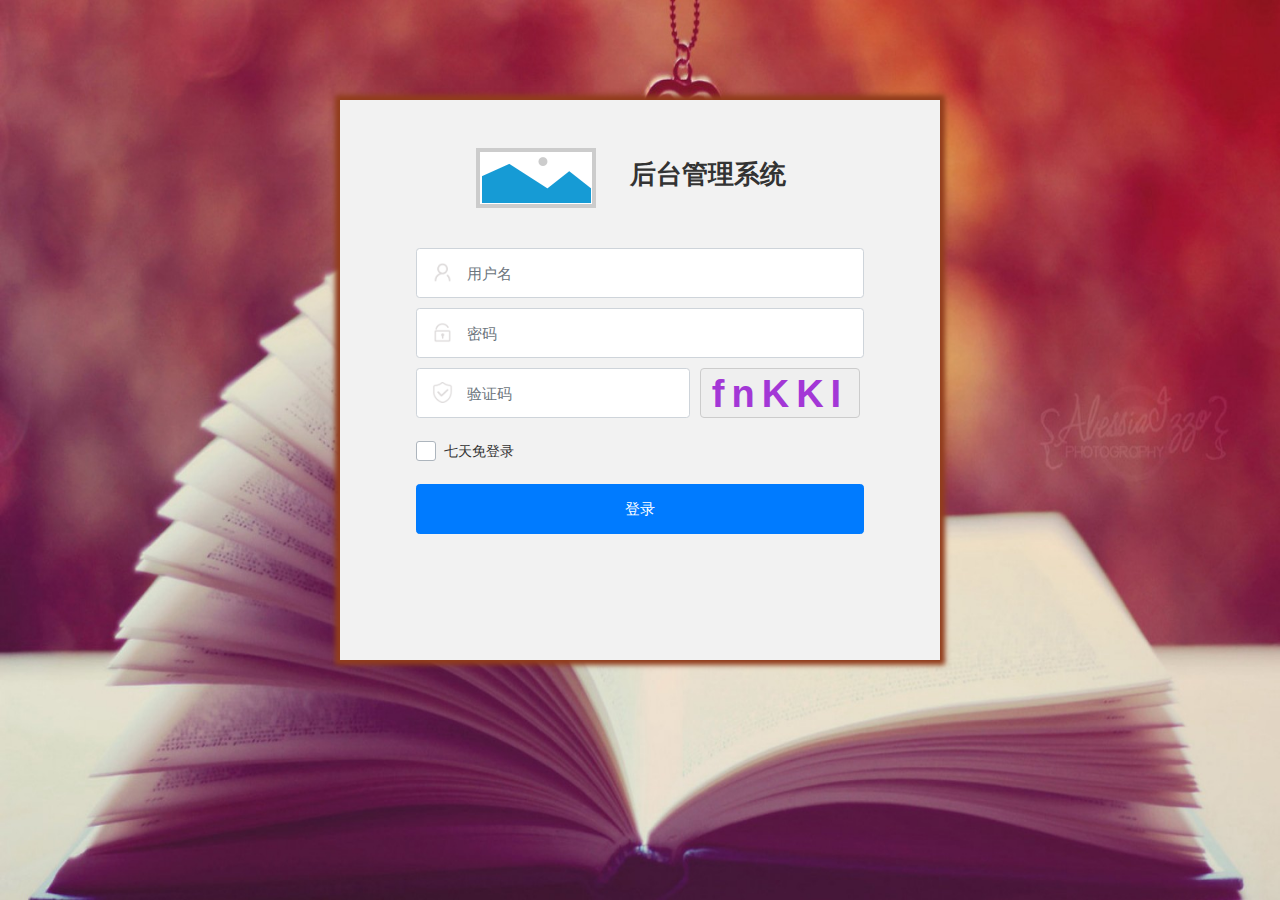
<file: src/index.html>
<!DOCTYPE html>
<html lang="en">
<head>
    <meta charset="UTF-8">
    <meta name="viewport" content="width=device-width, initial-scale=1.0">
    <meta http-equiv="X-UA-Compatible" content="ie=edge">
    <title>用户登录</title>
    <link rel="stylesheet" href="assets/bootstrap/css/bootstrap.css">
    <link rel="stylesheet" href="css/base.css">
    <link rel="stylesheet" href="css/login.css">
    <script src="lib/jquery-1.10.1.min.js"></script>
    <script src="lib/jquery.cookie.js"></script>
    <script src="lib/mycool.js"></script>
    <script src="js/login.js"></script>
</head>
<body>
    <div class="box">
        <h1>后台管理系统</h1>
        <div class="form">
            <input class="form-control form-control-lg" id="username" type="text" placeholder="用户名">
            <input class="form-control form-control-lg" id="password" type="text" placeholder="密码">
            <p>
                <input class="form-control form-control-lg" id="yzm" type="text" placeholder="验证码">
                <input type="button" id="code" value="12345">
            </p>
            <div class="custom-control custom-checkbox">
                <input type="checkbox" class="custom-control-input" id="mdl">
                <label class="custom-control-label" for="mdl">七天免登录</label>
            </div>
            <button type="button" id="btnLogin" class="btn btn-primary btn-lg btn-block">登录</button>
        </div>
    </div>
</body>
</html>
</file>
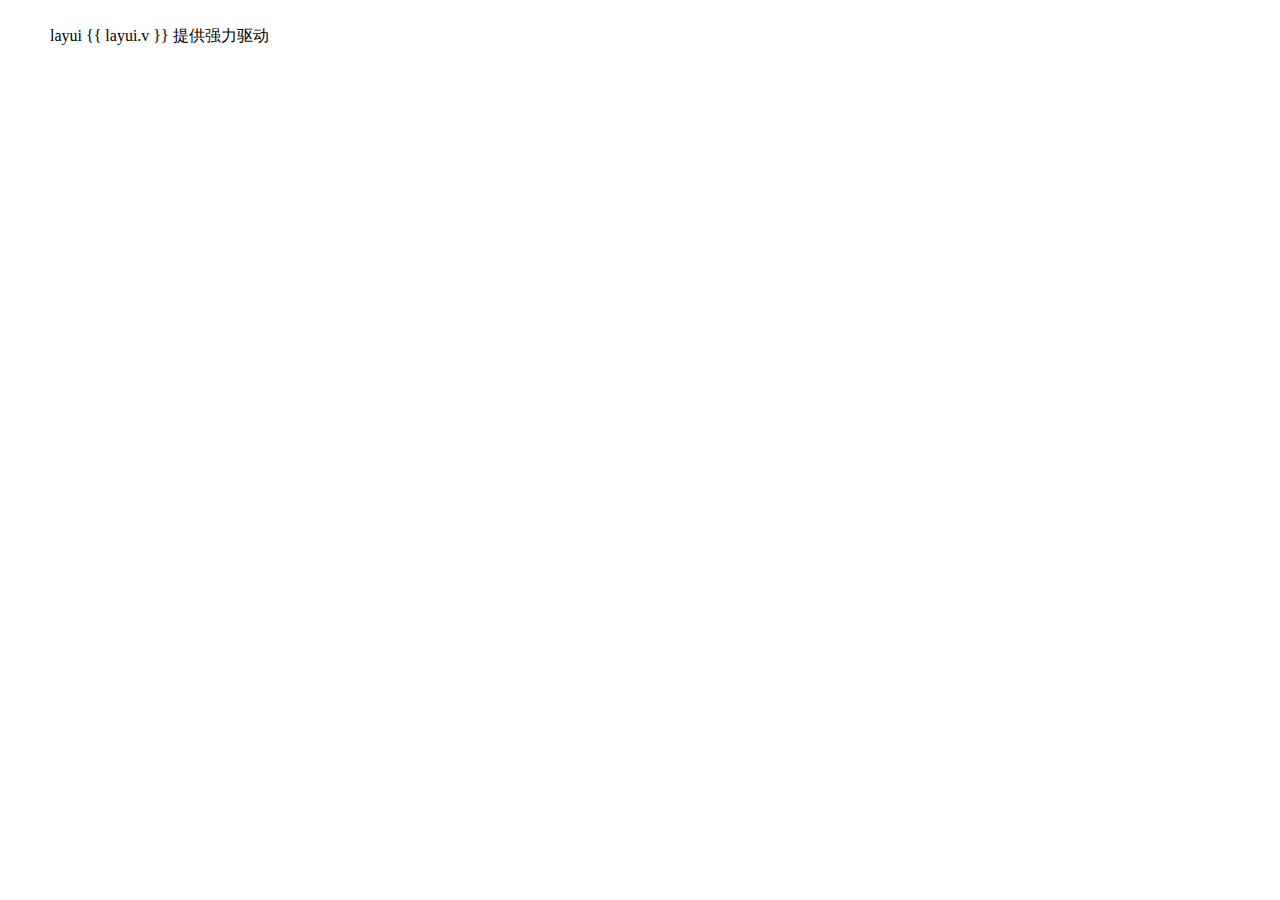
<file: src/html/00.html>
<!DOCTYPE html>
<html>
<head>
  <meta charset="utf-8">
  <meta name="viewport" content="width=device-width, user-scalable=no, initial-scale=1.0, maximum-scale=1.0, minimum-scale=1.0">
  <title>layui在线调试</title>
  <link rel="stylesheet" href="//res.layui.com/layui/dist/css/layui.css?t=1551352891272" media="all">
  <style>
    body{margin: 10px;}
    .demo-carousel{height: 200px; line-height: 200px; text-align: center;}
  </style>
</head>
<body>
 
<table class="layui-hide" id="demo" lay-filter="test"></table>
 
<script type="text/html" id="barDemo">
  <a class="layui-btn layui-btn-primary layui-btn-xs" lay-event="detail">查看</a>
  <a class="layui-btn layui-btn-xs" lay-event="edit">编辑</a>
  <a class="layui-btn layui-btn-danger layui-btn-xs" lay-event="del">删除</a>
</script>
 


<blockquote class="layui-elem-quote layui-quote-nm layui-hide" id="footer">layui {{ layui.v }} 提供强力驱动</blockquote>

  
<script src="//res.layui.com/layui/dist/layui.js?t=1551352891272"></script>
<script>
layui.config({
  version: '1551352891272' //为了更新 js 缓存，可忽略
});
 
layui.use(['laydate', 'laypage', 'layer', 'table', 'carousel', 'upload', 'element', 'slider'], function(){
  var laydate = layui.laydate //日期
  ,laypage = layui.laypage //分页
  ,layer = layui.layer //弹层
  ,table = layui.table //表格
  ,carousel = layui.carousel //轮播
  ,upload = layui.upload //上传
  ,element = layui.element //元素操作
  ,slider = layui.slider //滑块
  
  //向世界问个好
  layer.msg('Hello World');
  
  //监听Tab切换
  element.on('tab(demo)', function(data){
    layer.tips('切换了 '+ data.index +'：'+ this.innerHTML, this, {
      tips: 1
    });
  });
  
  //执行一个 table 实例
  table.render({
    elem: '#demo'
    ,height: 420
    ,url: '/demo/table/user/' //数据接口
    ,title: '用户表'
    ,page: true //开启分页
    ,toolbar: 'default' //开启工具栏，此处显示默认图标，可以自定义模板，详见文档
    ,totalRow: true //开启合计行
    ,cols: [[ //表头
      {type: 'checkbox', fixed: 'left'}
      ,{field: 'id', title: 'ID', width:80, sort: true, fixed: 'left', totalRowText: '合计：'}
      ,{field: 'username', title: '用户名', width:80}
      ,{field: 'experience', title: '积分', width: 90, sort: true, totalRow: true}
      ,{field: 'sex', title: '性别', width:80, sort: true}
      ,{field: 'score', title: '评分', width: 80, sort: true, totalRow: true}
      ,{field: 'city', title: '城市', width:150} 
      ,{field: 'sign', title: '签名', width: 200}
      ,{field: 'classify', title: '职业', width: 100}
      ,{field: 'wealth', title: '财富', width: 135, sort: true, totalRow: true}
      ,{fixed: 'right', width: 165, align:'center', toolbar: '#barDemo'}
    ]]
  });
  
  //监听头工具栏事件
  table.on('toolbar(test)', function(obj){
    var checkStatus = table.checkStatus(obj.config.id)
    ,data = checkStatus.data; //获取选中的数据
    switch(obj.event){
      case 'add':
        layer.msg('添加');
      break;
      case 'update':
        if(data.length === 0){
          layer.msg('请选择一行');
        } else if(data.length > 1){
          layer.msg('只能同时编辑一个');
        } else {
          layer.alert('编辑 [id]：'+ checkStatus.data[0].id);
        }
      break;
      case 'delete':
        if(data.length === 0){
          layer.msg('请选择一行');
        } else {
          layer.msg('删除');
        }
      break;
    };
  });
  
  //监听行工具事件
  table.on('tool(test)', function(obj){ //注：tool 是工具条事件名，test 是 table 原始容器的属性 lay-filter="对应的值"
    var data = obj.data //获得当前行数据
    ,layEvent = obj.event; //获得 lay-event 对应的值
    if(layEvent === 'detail'){
      layer.msg('查看操作');
    } else if(layEvent === 'del'){
      layer.confirm('真的删除行么', function(index){
        obj.del(); //删除对应行（tr）的DOM结构
        layer.close(index);
        //向服务端发送删除指令
      });
    } else if(layEvent === 'edit'){
      layer.msg('编辑操作');
    }
  });
  
  //执行一个轮播实例
  carousel.render({
    elem: '#test1'
    ,width: '100%' //设置容器宽度
    ,height: 200
    ,arrow: 'none' //不显示箭头
    ,anim: 'fade' //切换动画方式
  });
  
  //将日期直接嵌套在指定容器中
  var dateIns = laydate.render({
    elem: '#laydateDemo'
    ,position: 'static'
    ,calendar: true //是否开启公历重要节日
    ,mark: { //标记重要日子
      '0-10-14': '生日'
      ,'2018-08-28': '新版'
      ,'2018-10-08': '神秘'
    } 
    ,done: function(value, date, endDate){
      if(date.year == 2017 && date.month == 11 && date.date == 30){
        dateIns.hint('一不小心就月底了呢');
      }
    }
    ,change: function(value, date, endDate){
      layer.msg(value)
    }
  });
  
  //分页
  laypage.render({
    elem: 'pageDemo' //分页容器的id
    ,count: 100 //总页数
    ,skin: '#1E9FFF' //自定义选中色值
    //,skip: true //开启跳页
    ,jump: function(obj, first){
      if(!first){
        layer.msg('第'+ obj.curr +'页', {offset: 'b'});
      }
    }
  });
  
  //上传
  upload.render({
    elem: '#uploadDemo'
    ,url: '' //上传接口
    ,done: function(res){
      console.log(res)
    }
  });
  
  slider.render({
    elem: '#sliderDemo'
    ,input: true //输入框
  });
  
  //底部信息
  var footerTpl = lay('#footer')[0].innerHTML;
  lay('#footer').html(layui.laytpl(footerTpl).render({}))
  .removeClass('layui-hide');
});
</script>
</body>
</html>
</file>
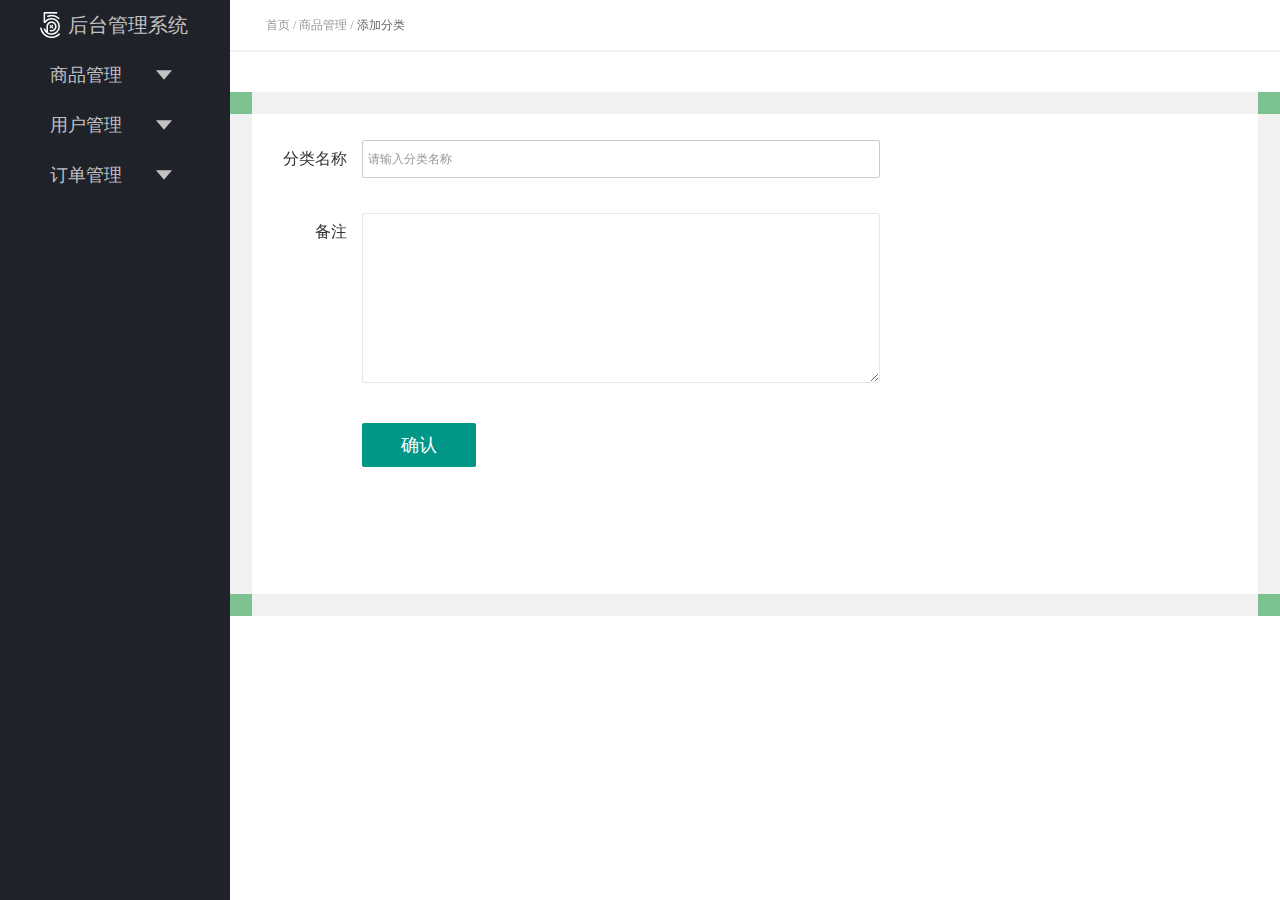
<file: src/html/add_category.html>
<!DOCTYPE html>
<html lang="en">
<head>
    <meta charset="UTF-8">
    <meta name="viewport" content="width=device-width, initial-scale=1.0">
    <meta http-equiv="X-UA-Compatible" content="ie=edge">
    <title>添加分类</title>
    <link rel="stylesheet" href="../assets/layui/css/layui.css">
    <link rel="stylesheet" href="../css/base.css">
    <link rel="stylesheet" href="../css/common.css">
    <link rel="stylesheet" href="../css/addGoods.css">
    <script src="../lib/jquery-1.10.1.min.js"></script>
    <script src="../assets/layui/layui.js"></script>
    <script src="../js/common.js"></script>
    <!-- <script src="../js/addGoods.js"></script> -->
</head>
<body>
    <div id="ManagerSystem">
        <div class="left_menu">
            <ul>后台管理系统</ul>
            <dl>
                <dt>商品管理</dt>
                <dd>
                    <em><a href="../html/goodslist.html">商品列表</a></em>
                    <em><a href="../html/goods_category.html">商品分类</a></em>
                    <em><a href="../html/addGoods.html">添加商品</a></em>
                </dd>
            </dl>
            <dl>
                <dt>用户管理</dt>
                <dd>
                    <em><a href="../html/user_edit.html">个人信息</a></em>
                    <em><a id="user-list" href="javascript:;">用户列表</a></em>
                    <em><a id="user-add" href="javascript:;">添加用户</a></em>
                </dd>
            </dl>
            <dl>
                <dt>订单管理</dt>
                <dd>
                    <em><a href="../html/order_list.html">订单列表</a></em>
                </dd>
            </dl>
        </div>
        <div class="main">
            <div class="top_path">
                <a href="../html/center.html">首页</a>
                /
                <a href="javascript:;">商品管理</a>
                /
                <a href="javascript:;" style="color: #666666">添加分类</a>
                <div id="login" class="login fr">
                    <!-- <a href="../index.html">退出</a> -->
                </div>
            </div>

            <div id="content" class="main_bottom">
                <div class="box">
                    <img src="../img/center/u70.png" class="u70_img1 u70" alt="">
                    <img src="../img/center/u70.png" class="u70_img2 u70" alt="">
                    <img src="../img/center/u70.png" class="u70_img3 u70" alt="">
                    <img src="../img/center/u70.png" class="u70_img4 u70" alt="">
                    <div class="core" id="core_content">

                        <form class="layui-form" action="">
                            <div class="layui-form-item"  style="margin-top: 26px">
                                <label class="layui-form-label">分类名称</label>
                                <div class="layui-input-block">
                                    
                                    <input type="text" name="category_name" lay-verify="title" autocomplete="off" placeholder="请输入分类名称" class="layui-input input1" id="goods_name">
                                    
                                </div>
                            </div>

                            <div class="layui-form-item layui-form-text" style="margin-top: 35px">
                                <label class="layui-form-label">备注</label>
                                <div class="layui-input-block">
                                    <textarea placeholder="" name="remarks" class="layui-textarea"  style="width: 518px;height: 170px;padding: 8px" id="description"></textarea>
                                </div>
                            </div>
           
                            <div class="layui-form-item">
                                <div class="layui-input-block">
                                    <button class="layui-btn" lay-submit="" lay-filter="button" style="width: 114px;height: 44px;margin-top: 25px;font-size: 18px;" id="btn">确认</button>
                                </div>
                            </div>
                        </form>
                    </div>
                </div>
            </div>
        </div>
    </div>
</body>
<script>

    $(function () {
        //设置了七天免登录
        let user = localStorage.getItem('user');
        // console.log(user);
        if (!user) {
            user = {}
        } else {
            user = JSON.parse(user);
            $('#login').html('欢迎您  '+user.username+'<a href="javascript:;">退出</a>');
            $('#login').css('color','purple');
        }
        
        
        //未设置免登录
        let user2 = sessionStorage.getItem('user');
        if(!user2){
            user2 = {};
        }else{
            user2 = JSON.parse(user2);
            $('#login').html('欢迎您  '+user2.username+'<a href="javascript:;">退出</a>');
            $('#login').css('color','purple');
        }

        //退出
        $('#login').on('click','a',function(){
            localStorage.clear();
            sessionStorage.clear();
            location.href = '../index.html';
        });

        //不同权限用户点击用户列表、添加用户操作
        if(user.superUser || user2.superUser){
          $('#user-list').on('click',function(){
            location.href = '../html/user_list.html';
          });
          $('#user-add').on('click',function(){
            location.href = '../html/user_add.html';
          });
        }else{
            $('#user-list').on('click',function(){
                alert('您没有权限哦');
            });
            $('#user-add').on('click',function(){
                alert('您没有权限哦');
            });
        }

        layui.use(['layer', 'form'], function(){
            var layer = layui.layer
            ,form = layui.form;
            form.on('submit(button)', function(data){
                // console.log(data.elem) //被执行事件的元素DOM对象，一般为button对象
                // console.log(data.form) //被执行提交的form对象，一般在存在form标签时才会返回
                console.log(data.field) //当前容器的全部表单字段，名值对形式：{name: value}
                // return false; //阻止表单跳转。如果需要表单跳转，去掉这段即可。
                var data = "category_name="+data.field.category_name+"&remarks="+data.field.remarks+"&adding_time="+Date.now();
                console.log(data);
                //发起ajax请求
                let xhr = new XMLHttpRequest();
                    
                xhr.open('post','/category/addCategory',true);
                xhr.setRequestHeader('Content-Type','application/x-www-form-urlencoded');
    
                // let data2 = JSON.stringify(data);
                // console.log(data);
                xhr.send(data);
                xhr.onload = () =>{
                    if(xhr.status == 200){
                        let res = JSON.parse(xhr.responseText);
                        if(res.data.ok == 1){
                            // location.href = 'login.html';
                            
                            // alert('商品添加成功')
                            var res2 = confirm('添加成功！是否继续添加');
                            if(res2){
                                var goods_name = document.querySelector('#goods_name');
                                var description = document.querySelector('#description');
                                goods_name.value = '';
                                description.value = '';
                                // $('#goods_name').val();
                                // $('#description').val();
                            }else {
                                location.href = '../html/goods_category.html';
                            }
                        }
                    }
                }
                return false;
            });
        })
    })
</script>
</html>
</file>
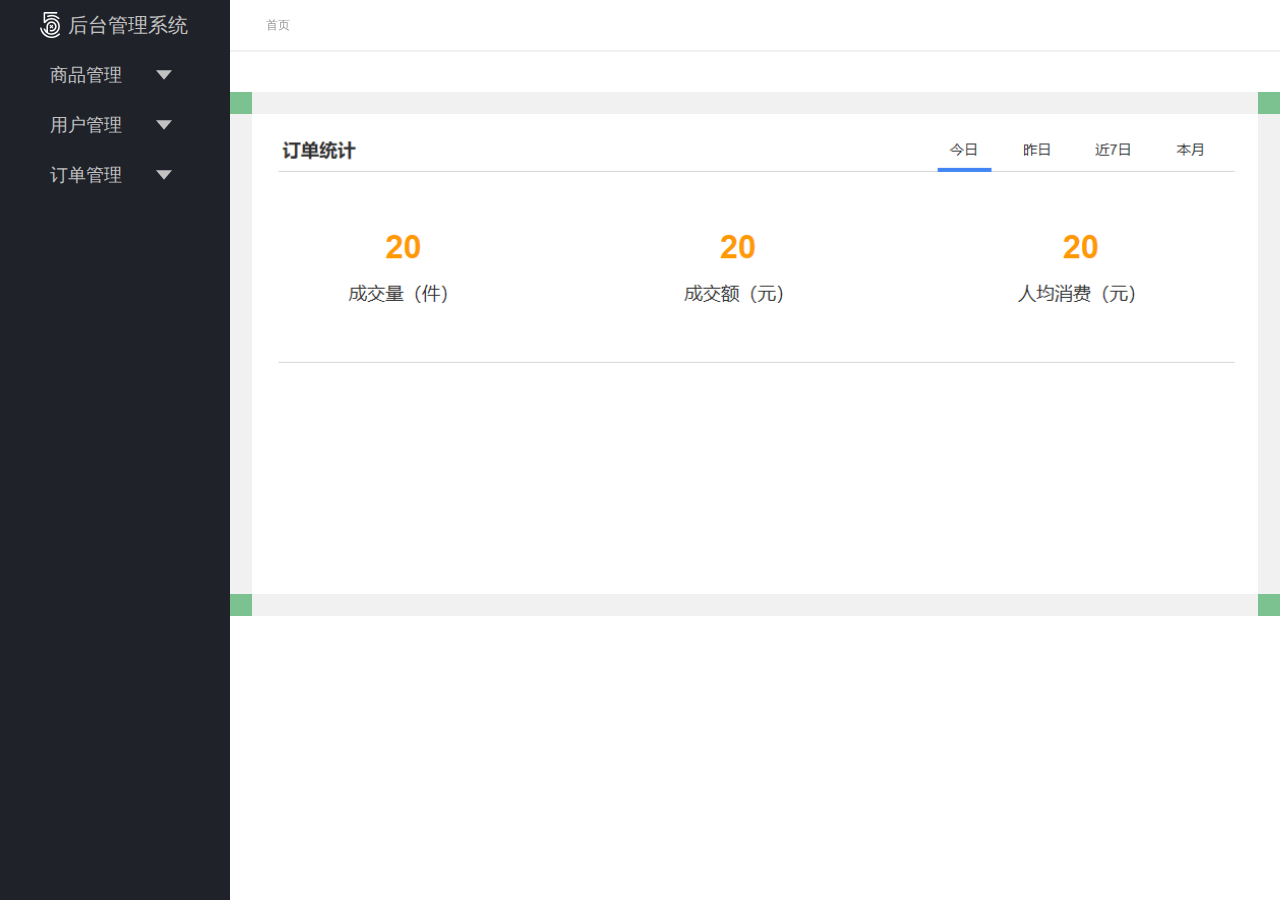
<file: src/html/center.html>
<!DOCTYPE html>
<html lang="en">

<head>
    <meta charset="UTF-8">
    <meta name="viewport" content="width=device-width, initial-scale=1.0">
    <meta http-equiv="X-UA-Compatible" content="ie=edge">
    <title>center</title>
    <link rel="stylesheet" href="../css/base.css">
    <link rel="stylesheet" href="../css/common.css">
    <script src="../lib/jquery-1.10.1.min.js"></script>
    <script src="../js/common.js"></script>
</head>

<body>
    <div id="ManagerSystem">
        <div class="left_menu">
            <ul>后台管理系统</ul>
            <dl>
                <dt>商品管理</dt>
                <dd>
                    <em>
                        <a href="../html/goodslist.html">商品列表</a>
                    </em>
                    <em>
                        <a href="../html/goods_category.html">商品分类</a>
                    </em>
                    <em>
                        <a href="../html/addGoods.html">添加商品</a>
                    </em>
                </dd>
            </dl>
            <dl>
                <dt>用户管理</dt>
                <dd>
                    <em><a href="../html/user_edit.html">个人信息</a></em>
                    <em><a id="user-list" href="javascript:;">用户列表</a></em>
                    <em><a id="user-add" href="javascript:;">添加用户</a></em>
                </dd>
            </dl>
            <dl>
                <dt>订单管理</dt>
                <dd>
                    <em>
                        <a href="../html/order_list.html">订单列表</a>
                    </em>
                </dd>
            </dl>
        </div>
        <div class="main">
            <div class="top_path">
                <a href="">首页</a>
                <!-- /
                <a href="">商品管理</a>
                /
                <a href="">商品分类</a> -->
                <div id="login" class="login fr">
                    <!-- <a href="../index.html">退出</a> -->
                </div>
            </div>
            <div id="content" class="main_bottom">
                <div class="box">
                    <img src="../img/center/u70.png" class="u70_img1 u70" alt="">
                    <img src="../img/center/u70.png" class="u70_img2 u70" alt="">
                    <img src="../img/center/u70.png" class="u70_img3 u70" alt="">
                    <img src="../img/center/u70.png" class="u70_img4 u70" alt="">
                    <div class="core" id="core_content">
                        <img src="../img/center/u98.png" style="width: 100%;" alt="">
                    </div>
                </div>
            </div>
        </div>
    </div>

    <script>
        //设置了七天免登录
        let user = localStorage.getItem('user');
        // console.log(user);
        if (!user) {
            user = {}
        } else {
            user = JSON.parse(user);
            $('#login').html('欢迎您  '+user.username+'<a href="javascript:;">退出</a>');
            $('#login').css('color','purple');
        }
        
        
        //未设置免登录
        let user2 = sessionStorage.getItem('user');
        if(!user2){
            user2 = {};
        }else{
            user2 = JSON.parse(user2);
            $('#login').html('欢迎您  '+user2.username+'<a href="javascript:;">退出</a>');
            $('#login').css('color','purple');
        }

        //退出
        $('#login').on('click','a',function(){
            localStorage.clear();
            sessionStorage.clear();
            location.href = '../index.html';
        });

        //不同权限用户点击用户列表、添加用户操作
        if(user.superUser || user2.superUser){
          $('#user-list').on('click',function(){
            location.href = '../html/user_list.html';
          });
          $('#user-add').on('click',function(){
            location.href = '../html/user_add.html';
          });
        }else{
            $('#user-list').on('click',function(){
                alert('您没有权限哦');
            });
            $('#user-add').on('click',function(){
                alert('您没有权限哦');
            });
        }

    </script>
</body>

</html>
</file>
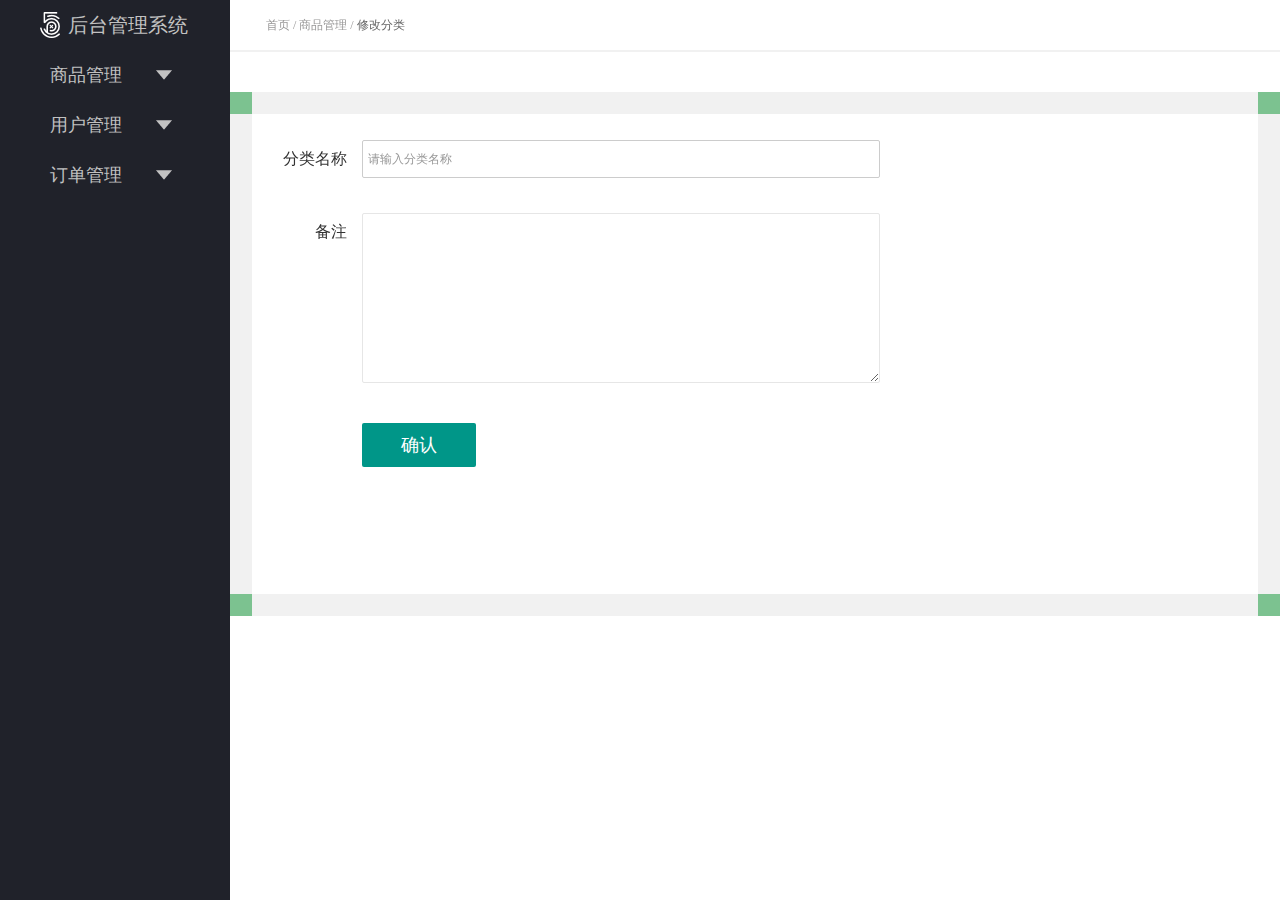
<file: src/html/edit_category.html>
<!DOCTYPE html>
<html lang="en">
<head>
    <meta charset="UTF-8">
    <meta name="viewport" content="width=device-width, initial-scale=1.0">
    <meta http-equiv="X-UA-Compatible" content="ie=edge">
    <title>修改分类</title>
    <link rel="stylesheet" href="../assets/layui/css/layui.css">
    <link rel="stylesheet" href="../css/base.css">
    <link rel="stylesheet" href="../css/common.css">
    <link rel="stylesheet" href="../css/addGoods.css">
    <script src="../lib/jquery-1.10.1.min.js"></script>
    <script src="../assets/layui/layui.js"></script>
    <script src="../js/common.js"></script>
    <!-- <script src="../js/addGoods.js"></script> -->
</head>
<body>
    <div id="ManagerSystem">
        <div class="left_menu">
            <ul>后台管理系统</ul>
            <dl>
                <dt>商品管理</dt>
                <dd>
                    <em><a href="../html/goodslist.html">商品列表</a></em>
                    <em><a href="../html/goods_category.html">商品分类</a></em>
                    <em><a href="../html/addGoods.html">添加商品</a></em>
                </dd>
            </dl>
            <dl>
                <dt>用户管理</dt>
                <dd>
                    <em><a href="../html/user_edit.html">个人信息</a></em>
                    <em><a id="user-list" href="javascript:;">用户列表</a></em>
                    <em><a id="user-add" href="javascript:;">添加用户</a></em>
                </dd>
            </dl>
            <dl>
                <dt>订单管理</dt>
                <dd>
                    <em><a href="../html/order_list.html">订单列表</a></em>
                </dd>
            </dl>
        </div>
        <div class="main">
            <div class="top_path">
                <a href="../html/center.html">首页</a>
                /
                <a href="javascript:;">商品管理</a>
                /
                <a href="javascript:;" style="color: #666666">修改分类</a>
                <div id="login" class="login fr">
                    <!-- <a href="../index.html">退出</a> -->
                </div>
            </div>

            <div id="content" class="main_bottom">
                <div class="box">
                    <img src="../img/center/u70.png" class="u70_img1 u70" alt="">
                    <img src="../img/center/u70.png" class="u70_img2 u70" alt="">
                    <img src="../img/center/u70.png" class="u70_img3 u70" alt="">
                    <img src="../img/center/u70.png" class="u70_img4 u70" alt="">
                    <div class="core" id="core_content">

                        <form class="layui-form" action="" lay-filter="formTest">
                            <div class="layui-form-item"  style="margin-top: 26px">
                                <label class="layui-form-label">分类名称</label>
                                <div class="layui-input-block">
                                    
                                    <input type="text" name="category_name" lay-verify="title" autocomplete="off" placeholder="请输入分类名称" class="layui-input input1" id="goods_name">
                                    
                                </div>
                            </div>

                            <div class="layui-form-item layui-form-text" style="margin-top: 35px">
                                <label class="layui-form-label">备注</label>
                                <div class="layui-input-block">
                                    <textarea placeholder="" name="remarks" class="layui-textarea"  style="width: 518px;height: 170px;padding: 8px" id="description"></textarea>
                                </div>
                            </div>
           
                            <div class="layui-form-item">
                                <div class="layui-input-block">
                                    <button class="layui-btn" lay-submit="" lay-filter="button" style="width: 114px;height: 44px;margin-top: 25px;font-size: 18px;" id="btn">确认</button>
                                </div>
                            </div>
                        </form>
                    </div>
                </div>
            </div>
        </div>
    </div>
</body>
<script>

    $(function () {
        //设置了七天免登录
        let user = localStorage.getItem('user');
        // console.log(user);
        if (!user) {
            user = {}
        } else {
            user = JSON.parse(user);
            $('#login').html('欢迎您  '+user.username+'<a href="javascript:;">退出</a>');
            $('#login').css('color','purple');
        }
        
        
        //未设置免登录
        let user2 = sessionStorage.getItem('user');
        if(!user2){
            user2 = {};
        }else{
            user2 = JSON.parse(user2);
            $('#login').html('欢迎您  '+user2.username+'<a href="javascript:;">退出</a>');
            $('#login').css('color','purple');
        }

        //退出
        $('#login').on('click','a',function(){
            localStorage.clear();
            sessionStorage.clear();
            location.href = '../index.html';
        });

        //不同权限用户点击用户列表、添加用户操作
        if(user.superUser || user2.superUser){
          $('#user-list').on('click',function(){
            location.href = '../html/user_list.html';
          });
          $('#user-add').on('click',function(){
            location.href = '../html/user_add.html';
          });
        }else{
            $('#user-list').on('click',function(){
                alert('您没有权限哦');
            });
            $('#user-add').on('click',function(){
                alert('您没有权限哦');
            });
        }

        layui.use(['layer', 'form'], function(){
            var layer = layui.layer
            ,form = layui.form;
            //表单初始化数据
            var url = document.location.toString();
    　　　　 var arrUrl = url.split("?")[1];
            var data1 = '_id='+arrUrl.split('=')[1]

            $.ajax({
                type:'POST',
                url:'/category/find',
                data:data1,
                success:function(res){
                    // console.log(res);
                    var stertData = res.data[0];
                    // console.log(stertData)
                    form.val("formTest", {
                        "category_name": stertData.category_name // "name": "value"
                        ,"remarks": stertData.remarks
                    
                    })
                    //提交按钮
                    form.on('submit(button)', function(data){
                        // console.log(data.elem) //被执行事件的元素DOM对象，一般为button对象
                        // console.log(data.form) //被执行提交的form对象，一般在存在form标签时才会返回
                        console.log(data.field) //当前容器的全部表单字段，名值对形式：{name: value}
                        // return false; //阻止表单跳转。如果需要表单跳转，去掉这段即可。
                        var url = document.location.toString();
                　　　　 var arrUrl = url.split("?")[1];
                        var data1 = '_id='+arrUrl.split('=')[1]
                        var data = data1+"&category_name="+data.field.category_name+"&remarks="+data.field.remarks;
                        console.log(data);
                        //发起ajax请求
                        let xhr = new XMLHttpRequest();
                            
                        xhr.open('post','/category/update',true);
                        xhr.setRequestHeader('Content-Type','application/x-www-form-urlencoded');
            
                        // let data2 = JSON.stringify(data);
                        // console.log(data);
                        xhr.send(data);
                        xhr.onload = () =>{
                            if(xhr.status == 200){
                                let res = JSON.parse(xhr.responseText);
                                if(res.data.ok == 1){
                                    // location.href = 'login.html';
                                    
                                    alert('分类修改成功！');
                                    location.href = '../html/goods_category.html';

                                }
                            }
                        }
                        return false;
                    });
                }
            })
           
        })
    })
</script>
</html>
</file>
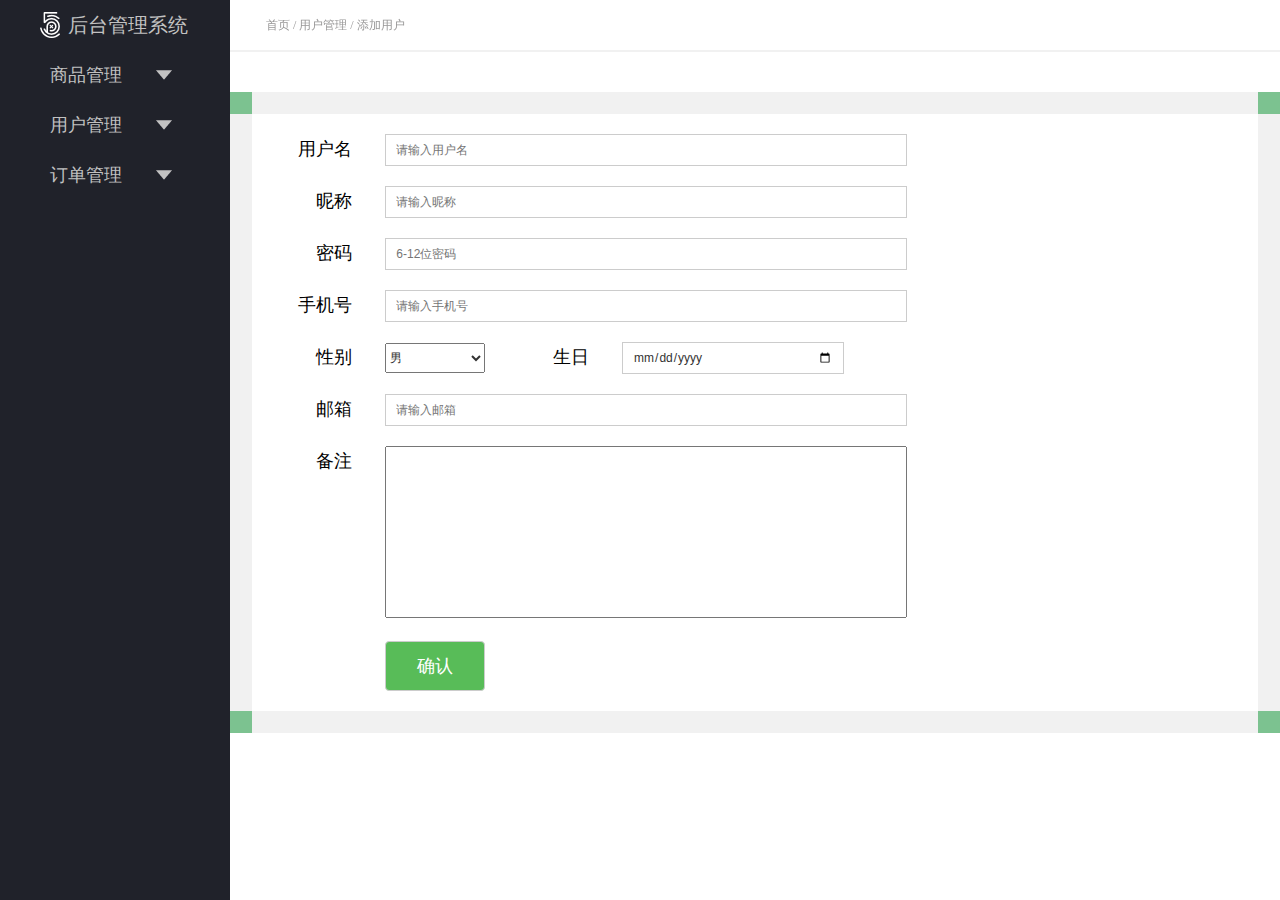
<file: src/html/user_add.html>
<!DOCTYPE html>
<html lang="en">
<head>
    <meta charset="UTF-8">
    <meta name="viewport" content="width=device-width, initial-scale=1.0">
    <meta http-equiv="X-UA-Compatible" content="ie=edge">
    <title>添加用户</title>
    <link rel="stylesheet" href="../css/base.css">
    <link rel="stylesheet" href="../css/common.css">
    <link rel="stylesheet" href="../css/user_add.css">
    <script src="../lib/jquery-1.10.1.min.js"></script>
    <script src="../lib/mycool.js"></script>
    <script src="../js/common.js"></script>
    <script src="../js/addUser.js"></script>
</head>
<body>
    <div id="ManagerSystem">
        <div class="left_menu">
            <ul>后台管理系统</ul>
            <dl>
                <dt>商品管理</dt>
                <dd>
                    <em><a href="../html/goodslist.html">商品列表</a></em>
                    <em><a href="../html/goods_category.html">商品分类</a></em>
                    <em><a href="../html/addGoods.html">添加商品</a></em>
                </dd>
            </dl>
            <dl>
                <dt>用户管理</dt>
                <dd>
                    <em><a href="../html/user_edit.html">个人信息</a></em>
                    <em><a id="user-list" href="../html/user_list.html">用户列表</a></em>
                    <em><a id="user-add" href="javascript:;">添加用户</a></em>
                </dd>
            </dl>
            <dl>
                <dt>订单管理</dt>
                <dd>
                    <em><a href="../html/order_list.html">订单列表</a></em>
                </dd>
            </dl>
        </div>
        <div class="main">
            <div class="top_path">
                <a href="../html/center.html">首页</a>
                /
                <a href="javascript:;">用户管理</a>
                /
                <a href="">添加用户</a>
                <div id="login" class="login fr">
                    <!-- <a href="../index.html">退出</a> -->
                </div>
            </div>
            <div id="content" class="main_bottom">
                <div class="box">
                    <img src="../img/center/u70.png" class="u70_img1 u70" alt="">
                    <img src="../img/center/u70.png" class="u70_img2 u70" alt="">
                    <img src="../img/center/u70.png" class="u70_img3 u70" alt="">
                    <img src="../img/center/u70.png" class="u70_img4 u70" alt="">
                    <div class="core"  id="core_content">
                        <p class="common_inp">
                            <label for="username">用户名</label>
                            <input type="text" id="username" placeholder="请输入用户名">
                            <span id="username_mes"></span>
                        </p>
                        <p class="common_inp">
                            <label for="nike">昵称</label>
                            <input type="text" id="nike" placeholder="请输入昵称">
                            <span id="nike_mes"></span>
                        </p>
                        <p class="common_inp">
                            <label for="psd">密码</label>
                            <input type="text" id="psd" placeholder="6-12位密码">
                            <span id="psd_mes"></span>
                        </p>
                        <p class="common_inp">
                            <label for="phone">手机号</label>
                            <input type="text" id="phone" placeholder="请输入手机号">
                            <span id="phone_mes"></span>
                        </p>
                        <p class="common_inp">
                            <label for="gender">性别</label>
                            <select id="gender">
                                <option value="男">男</option>
                                <option value="女">女</option>
                                <option value="不详">不详</option>
                            </select>
                            <label for="birthdate">生日</label>
                            <input type="date" id="birthdate" style="width: 200px;">
                        </p>
                        <p class="common_inp">
                            <label for="email">邮箱</label>
                            <input type="text" id="email" placeholder="请输入邮箱">
                            <span id="email_mes"></span>
                        </p>
                        <p class="common_inp">
                            <label>备注</label>
                            <textarea id="beizhu" style="width: 500px;height: 150px;padding: 10px;"></textarea>
                        </p>
                        <p class="common_inp">
                            <label></label>
                            <input type="button" id="makesure" value="确认">
                        </p>
                    </div>
                </div>
            </div>
        </div>
    </div>
</body>
</html>
</file>
<file: src/css/base.css>
/*(1)清除默认样式*/
html, body, ul, li, ol, dl, dd, dt, p, h1, h2, h3, h4, h5, h6, form, fieldset, legend, img,input{ margin:0; padding:0; }
fieldset, img,input,button { border:0 none; padding:0;margin:0;outline-style:none; }   /*去掉input等聚焦时的蓝色边框*/
ul,li,ol{ list-style:none; }

/* 行内元素的垂直居中 */
/* 
vertical-align：top 

*/
select, input { vertical-align:middle;}
/*select, input, textarea { font-size:12px; margin:0; }*/
textarea { resize:none; } /*防止拖动*/
img {border:0; vertical-align:middle; }  
/*  去掉图片低测默认的3像素空白缝隙，或者用display：block也可以*/
/* table { border-collapse:collapse; } */

a {text-decoration:none; }

/*（2）添加公共样式*/
/*body {
    font:12px Arial,Verdana,"\5b8b\4f53";
    color:#666;
    background:#fff;
}*/
/*清除浮动（不管）*/
.clearfix:before,.clearfix:after {  /*清楚浮动*/
    content:"";
    display:table;
}
.clearfix:after{clear:both;}
.clearfix{
    *zoom:1;/*IE/7/6*/
}
h1,h2,h3,h4,h5,h6 {font-weight:normal;font-size:1em;}  /*设置h标签的大小，设置跟父亲一样大的字体font-size:100%;*/
s,i,em{font-style:normal;text-decoration:none;}


.fl {
    float:left;
}
.fr {
    float:right;
}
.ac {
    text-align:center;
}
.f12{ font-size: 12px;}
.f14{ font-size: 14px;}
.f16{ font-size: 16px;}

/*  */
html, body, form, img, ul, ol, li, dl, dt, dd, h1, h2, h3, h4, h5, h6, b, u, i, p, em, td, th, input, textarea, label, select, iframe {
    font-family: "宋体","Arial Narrow",HELVETICA;
    font-size: 12px;
    color: #333;
    padding: 0;
    margin: 0;
}
</file>
<file: src/css/login.css>
html,body{
    height: 100%;
    overflow: hidden;
    background: url(../img/login/background.jpg) no-repeat;
    background-size: 100% 100%;
}

.box{
    height: 560px;
    width: 600px;
    margin: 100px auto;
    background: #f2f2f2;
    padding: 0 76px;
    box-sizing: border-box;
    box-shadow: 0 0 5px 5px rgb(145, 61, 28);
}
.box h1{
    height: 148px;
    line-height: 148px;
    font-size: 26px;
    font-weight: bold;
    padding-left: 214px;
    background: url(../img/login/u35.png) 60px 48px no-repeat;
}
.box .form .form-control{
    margin-bottom: 10px;
    height: 50px;
    padding-left: 50px;
    background-size: 21px 21px;
    background-repeat: no-repeat;
    background-position: 15px 13px;
}
.box .form p{
    width: 274px;
    position: relative;
}
#username{
    background-image: url(../img/login/u24.png);
}
#password{
    background-image: url(../img/login/u17.png);
}
#yzm{
    background-image: url(../img/login/u8.png);
}

#code{
    height: 50px;
    width: 160px;
    position: absolute;
    right: -170px;
    top: 0;
    border: 1px solid #ccc;
    border-radius: 4px;
    font-size: 38px;
    line-height: 50px;
    font-weight: bold;
    letter-spacing: 7px;
}

.box .form .custom-checkbox .custom-control-label::after{
    width: 20px;
    height: 20px;
}
.box .form .custom-checkbox .custom-control-label::before{
    width: 20px;
    height: 20px;
    padding-right: 10px;
}
.box .form .custom-checkbox label{
    font-size: 14px;
    padding-left: 10px;
    line-height: 26px;
}
.box .form .custom-checkbox{
    margin-top: 20px;
    margin-bottom: 20px;
}
.box .form .custom-checkbox .forget{
    float: right;
    line-height: 26px;
    font-size: 14px;
    margin-right: 20px;
}

.box .form .btn{
    height: 50px;
}
</file>
<file: src/assets/layui/css/layui.css>
/** layui-v2.4.5 MIT License By https://www.layui.com */
 .layui-inline,img{display:inline-block;vertical-align:middle}h1,h2,h3,h4,h5,h6{font-weight:400}.layui-edge,.layui-header,.layui-inline,.layui-main{position:relative}.layui-elip,.layui-form-checkbox span,.layui-form-pane .layui-form-label{text-overflow:ellipsis;white-space:nowrap}.layui-btn,.layui-edge,.layui-inline,img{vertical-align:middle}.layui-btn,.layui-disabled,.layui-icon,.layui-unselect{-webkit-user-select:none;-ms-user-select:none;-moz-user-select:none}blockquote,body,button,dd,div,dl,dt,form,h1,h2,h3,h4,h5,h6,input,li,ol,p,pre,td,textarea,th,ul{margin:0;padding:0;-webkit-tap-highlight-color:rgba(0,0,0,0)}a:active,a:hover{outline:0}img{border:none}li{list-style:none}table{border-collapse:collapse;border-spacing:0}h4,h5,h6{font-size:100%}button,input,optgroup,option,select,textarea{font-family:inherit;font-size:inherit;font-style:inherit;font-weight:inherit;outline:0}pre{white-space:pre-wrap;white-space:-moz-pre-wrap;white-space:-pre-wrap;white-space:-o-pre-wrap;word-wrap:break-word}body{line-height:24px;font:14px Helvetica Neue,Helvetica,PingFang SC,Tahoma,Arial,sans-serif}hr{height:1px;margin:10px 0;border:0;clear:both}a{color:#333;text-decoration:none}a:hover{color:#777}a cite{font-style:normal;*cursor:pointer}.layui-border-box,.layui-border-box *{box-sizing:border-box}.layui-box,.layui-box *{box-sizing:content-box}.layui-clear{clear:both;*zoom:1}.layui-clear:after{content:'\20';clear:both;*zoom:1;display:block;height:0}.layui-inline{*display:inline;*zoom:1}.layui-edge{display:inline-block;width:0;height:0;border-width:6px;border-style:dashed;border-color:transparent;overflow:hidden}.layui-edge-top{top:-4px;border-bottom-color:#999;border-bottom-style:solid}.layui-edge-right{border-left-color:#999;border-left-style:solid}.layui-edge-bottom{top:2px;border-top-color:#999;border-top-style:solid}.layui-edge-left{border-right-color:#999;border-right-style:solid}.layui-elip{overflow:hidden}.layui-disabled,.layui-disabled:hover{color:#d2d2d2!important;cursor:not-allowed!important}.layui-circle{border-radius:100%}.layui-show{display:block!important}.layui-hide{display:none!important}@font-face{font-family:layui-icon;src:url(../font/iconfont.eot?v=240);src:url(../font/iconfont.eot?v=240#iefix) format('embedded-opentype'),url(../font/iconfont.svg?v=240#iconfont) format('svg'),url(../font/iconfont.woff?v=240) format('woff'),url(../font/iconfont.ttf?v=240) format('truetype')}.layui-icon{font-family:layui-icon!important;font-size:16px;font-style:normal;-webkit-font-smoothing:antialiased;-moz-osx-font-smoothing:grayscale}.layui-icon-reply-fill:before{content:"\e611"}.layui-icon-set-fill:before{content:"\e614"}.layui-icon-menu-fill:before{content:"\e60f"}.layui-icon-search:before{content:"\e615"}.layui-icon-share:before{content:"\e641"}.layui-icon-set-sm:before{content:"\e620"}.layui-icon-engine:before{content:"\e628"}.layui-icon-close:before{content:"\1006"}.layui-icon-close-fill:before{content:"\1007"}.layui-icon-chart-screen:before{content:"\e629"}.layui-icon-star:before{content:"\e600"}.layui-icon-circle-dot:before{content:"\e617"}.layui-icon-chat:before{content:"\e606"}.layui-icon-release:before{content:"\e609"}.layui-icon-list:before{content:"\e60a"}.layui-icon-chart:before{content:"\e62c"}.layui-icon-ok-circle:before{content:"\1005"}.layui-icon-layim-theme:before{content:"\e61b"}.layui-icon-table:before{content:"\e62d"}.layui-icon-right:before{content:"\e602"}.layui-icon-left:before{content:"\e603"}.layui-icon-cart-simple:before{content:"\e698"}.layui-icon-face-cry:before{content:"\e69c"}.layui-icon-face-smile:before{content:"\e6af"}.layui-icon-survey:before{content:"\e6b2"}.layui-icon-tree:before{content:"\e62e"}.layui-icon-upload-circle:before{content:"\e62f"}.layui-icon-add-circle:before{content:"\e61f"}.layui-icon-download-circle:before{content:"\e601"}.layui-icon-templeate-1:before{content:"\e630"}.layui-icon-util:before{content:"\e631"}.layui-icon-face-surprised:before{content:"\e664"}.layui-icon-edit:before{content:"\e642"}.layui-icon-speaker:before{content:"\e645"}.layui-icon-down:before{content:"\e61a"}.layui-icon-file:before{content:"\e621"}.layui-icon-layouts:before{content:"\e632"}.layui-icon-rate-half:before{content:"\e6c9"}.layui-icon-add-circle-fine:before{content:"\e608"}.layui-icon-prev-circle:before{content:"\e633"}.layui-icon-read:before{content:"\e705"}.layui-icon-404:before{content:"\e61c"}.layui-icon-carousel:before{content:"\e634"}.layui-icon-help:before{content:"\e607"}.layui-icon-code-circle:before{content:"\e635"}.layui-icon-water:before{content:"\e636"}.layui-icon-username:before{content:"\e66f"}.layui-icon-find-fill:before{content:"\e670"}.layui-icon-about:before{content:"\e60b"}.layui-icon-location:before{content:"\e715"}.layui-icon-up:before{content:"\e619"}.layui-icon-pause:before{content:"\e651"}.layui-icon-date:before{content:"\e637"}.layui-icon-layim-uploadfile:before{content:"\e61d"}.layui-icon-delete:before{content:"\e640"}.layui-icon-play:before{content:"\e652"}.layui-icon-top:before{content:"\e604"}.layui-icon-friends:before{content:"\e612"}.layui-icon-refresh-3:before{content:"\e9aa"}.layui-icon-ok:before{content:"\e605"}.layui-icon-layer:before{content:"\e638"}.layui-icon-face-smile-fine:before{content:"\e60c"}.layui-icon-dollar:before{content:"\e659"}.layui-icon-group:before{content:"\e613"}.layui-icon-layim-download:before{content:"\e61e"}.layui-icon-picture-fine:before{content:"\e60d"}.layui-icon-link:before{content:"\e64c"}.layui-icon-diamond:before{content:"\e735"}.layui-icon-log:before{content:"\e60e"}.layui-icon-rate-solid:before{content:"\e67a"}.layui-icon-fonts-del:before{content:"\e64f"}.layui-icon-unlink:before{content:"\e64d"}.layui-icon-fonts-clear:before{content:"\e639"}.layui-icon-triangle-r:before{content:"\e623"}.layui-icon-circle:before{content:"\e63f"}.layui-icon-radio:before{content:"\e643"}.layui-icon-align-center:before{content:"\e647"}.layui-icon-align-right:before{content:"\e648"}.layui-icon-align-left:before{content:"\e649"}.layui-icon-loading-1:before{content:"\e63e"}.layui-icon-return:before{content:"\e65c"}.layui-icon-fonts-strong:before{content:"\e62b"}.layui-icon-upload:before{content:"\e67c"}.layui-icon-dialogue:before{content:"\e63a"}.layui-icon-video:before{content:"\e6ed"}.layui-icon-headset:before{content:"\e6fc"}.layui-icon-cellphone-fine:before{content:"\e63b"}.layui-icon-add-1:before{content:"\e654"}.layui-icon-face-smile-b:before{content:"\e650"}.layui-icon-fonts-html:before{content:"\e64b"}.layui-icon-form:before{content:"\e63c"}.layui-icon-cart:before{content:"\e657"}.layui-icon-camera-fill:before{content:"\e65d"}.layui-icon-tabs:before{content:"\e62a"}.layui-icon-fonts-code:before{content:"\e64e"}.layui-icon-fire:before{content:"\e756"}.layui-icon-set:before{content:"\e716"}.layui-icon-fonts-u:before{content:"\e646"}.layui-icon-triangle-d:before{content:"\e625"}.layui-icon-tips:before{content:"\e702"}.layui-icon-picture:before{content:"\e64a"}.layui-icon-more-vertical:before{content:"\e671"}.layui-icon-flag:before{content:"\e66c"}.layui-icon-loading:before{content:"\e63d"}.layui-icon-fonts-i:before{content:"\e644"}.layui-icon-refresh-1:before{content:"\e666"}.layui-icon-rmb:before{content:"\e65e"}.layui-icon-home:before{content:"\e68e"}.layui-icon-user:before{content:"\e770"}.layui-icon-notice:before{content:"\e667"}.layui-icon-login-weibo:before{content:"\e675"}.layui-icon-voice:before{content:"\e688"}.layui-icon-upload-drag:before{content:"\e681"}.layui-icon-login-qq:before{content:"\e676"}.layui-icon-snowflake:before{content:"\e6b1"}.layui-icon-file-b:before{content:"\e655"}.layui-icon-template:before{content:"\e663"}.layui-icon-auz:before{content:"\e672"}.layui-icon-console:before{content:"\e665"}.layui-icon-app:before{content:"\e653"}.layui-icon-prev:before{content:"\e65a"}.layui-icon-website:before{content:"\e7ae"}.layui-icon-next:before{content:"\e65b"}.layui-icon-component:before{content:"\e857"}.layui-icon-more:before{content:"\e65f"}.layui-icon-login-wechat:before{content:"\e677"}.layui-icon-shrink-right:before{content:"\e668"}.layui-icon-spread-left:before{content:"\e66b"}.layui-icon-camera:before{content:"\e660"}.layui-icon-note:before{content:"\e66e"}.layui-icon-refresh:before{content:"\e669"}.layui-icon-female:before{content:"\e661"}.layui-icon-male:before{content:"\e662"}.layui-icon-password:before{content:"\e673"}.layui-icon-senior:before{content:"\e674"}.layui-icon-theme:before{content:"\e66a"}.layui-icon-tread:before{content:"\e6c5"}.layui-icon-praise:before{content:"\e6c6"}.layui-icon-star-fill:before{content:"\e658"}.layui-icon-rate:before{content:"\e67b"}.layui-icon-template-1:before{content:"\e656"}.layui-icon-vercode:before{content:"\e679"}.layui-icon-cellphone:before{content:"\e678"}.layui-icon-screen-full:before{content:"\e622"}.layui-icon-screen-restore:before{content:"\e758"}.layui-icon-cols:before{content:"\e610"}.layui-icon-export:before{content:"\e67d"}.layui-icon-print:before{content:"\e66d"}.layui-icon-slider:before{content:"\e714"}.layui-main{width:1140px;margin:0 auto}.layui-header{z-index:1000;height:60px}.layui-header a:hover{transition:all .5s;-webkit-transition:all .5s}.layui-side{position:fixed;left:0;top:0;bottom:0;z-index:999;width:200px;overflow-x:hidden}.layui-side-scroll{position:relative;width:220px;height:100%;overflow-x:hidden}.layui-body{position:absolute;left:200px;right:0;top:0;bottom:0;z-index:998;width:auto;overflow:hidden;overflow-y:auto;box-sizing:border-box}.layui-layout-body{overflow:hidden}.layui-layout-admin .layui-header{background-color:#23262E}.layui-layout-admin .layui-side{top:60px;width:200px;overflow-x:hidden}.layui-layout-admin .layui-body{top:60px;bottom:44px}.layui-layout-admin .layui-main{width:auto;margin:0 15px}.layui-layout-admin .layui-footer{position:fixed;left:200px;right:0;bottom:0;height:44px;line-height:44px;padding:0 15px;background-color:#eee}.layui-layout-admin .layui-logo{position:absolute;left:0;top:0;width:200px;height:100%;line-height:60px;text-align:center;color:#009688;font-size:16px}.layui-layout-admin .layui-header .layui-nav{background:0 0}.layui-layout-left{position:absolute!important;left:200px;top:0}.layui-layout-right{position:absolute!important;right:0;top:0}.layui-container{position:relative;margin:0 auto;padding:0 15px;box-sizing:border-box}.layui-fluid{position:relative;margin:0 auto;padding:0 15px}.layui-row:after,.layui-row:before{content:'';display:block;clear:both}.layui-col-lg1,.layui-col-lg10,.layui-col-lg11,.layui-col-lg12,.layui-col-lg2,.layui-col-lg3,.layui-col-lg4,.layui-col-lg5,.layui-col-lg6,.layui-col-lg7,.layui-col-lg8,.layui-col-lg9,.layui-col-md1,.layui-col-md10,.layui-col-md11,.layui-col-md12,.layui-col-md2,.layui-col-md3,.layui-col-md4,.layui-col-md5,.layui-col-md6,.layui-col-md7,.layui-col-md8,.layui-col-md9,.layui-col-sm1,.layui-col-sm10,.layui-col-sm11,.layui-col-sm12,.layui-col-sm2,.layui-col-sm3,.layui-col-sm4,.layui-col-sm5,.layui-col-sm6,.layui-col-sm7,.layui-col-sm8,.layui-col-sm9,.layui-col-xs1,.layui-col-xs10,.layui-col-xs11,.layui-col-xs12,.layui-col-xs2,.layui-col-xs3,.layui-col-xs4,.layui-col-xs5,.layui-col-xs6,.layui-col-xs7,.layui-col-xs8,.layui-col-xs9{position:relative;display:block;box-sizing:border-box}.layui-col-xs1,.layui-col-xs10,.layui-col-xs11,.layui-col-xs12,.layui-col-xs2,.layui-col-xs3,.layui-col-xs4,.layui-col-xs5,.layui-col-xs6,.layui-col-xs7,.layui-col-xs8,.layui-col-xs9{float:left}.layui-col-xs1{width:8.33333333%}.layui-col-xs2{width:16.66666667%}.layui-col-xs3{width:25%}.layui-col-xs4{width:33.33333333%}.layui-col-xs5{width:41.66666667%}.layui-col-xs6{width:50%}.layui-col-xs7{width:58.33333333%}.layui-col-xs8{width:66.66666667%}.layui-col-xs9{width:75%}.layui-col-xs10{width:83.33333333%}.layui-col-xs11{width:91.66666667%}.layui-col-xs12{width:100%}.layui-col-xs-offset1{margin-left:8.33333333%}.layui-col-xs-offset2{margin-left:16.66666667%}.layui-col-xs-offset3{margin-left:25%}.layui-col-xs-offset4{margin-left:33.33333333%}.layui-col-xs-offset5{margin-left:41.66666667%}.layui-col-xs-offset6{margin-left:50%}.layui-col-xs-offset7{margin-left:58.33333333%}.layui-col-xs-offset8{margin-left:66.66666667%}.layui-col-xs-offset9{margin-left:75%}.layui-col-xs-offset10{margin-left:83.33333333%}.layui-col-xs-offset11{margin-left:91.66666667%}.layui-col-xs-offset12{margin-left:100%}@media screen and (max-width:768px){.layui-hide-xs{display:none!important}.layui-show-xs-block{display:block!important}.layui-show-xs-inline{display:inline!important}.layui-show-xs-inline-block{display:inline-block!important}}@media screen and (min-width:768px){.layui-container{width:750px}.layui-hide-sm{display:none!important}.layui-show-sm-block{display:block!important}.layui-show-sm-inline{display:inline!important}.layui-show-sm-inline-block{display:inline-block!important}.layui-col-sm1,.layui-col-sm10,.layui-col-sm11,.layui-col-sm12,.layui-col-sm2,.layui-col-sm3,.layui-col-sm4,.layui-col-sm5,.layui-col-sm6,.layui-col-sm7,.layui-col-sm8,.layui-col-sm9{float:left}.layui-col-sm1{width:8.33333333%}.layui-col-sm2{width:16.66666667%}.layui-col-sm3{width:25%}.layui-col-sm4{width:33.33333333%}.layui-col-sm5{width:41.66666667%}.layui-col-sm6{width:50%}.layui-col-sm7{width:58.33333333%}.layui-col-sm8{width:66.66666667%}.layui-col-sm9{width:75%}.layui-col-sm10{width:83.33333333%}.layui-col-sm11{width:91.66666667%}.layui-col-sm12{width:100%}.layui-col-sm-offset1{margin-left:8.33333333%}.layui-col-sm-offset2{margin-left:16.66666667%}.layui-col-sm-offset3{margin-left:25%}.layui-col-sm-offset4{margin-left:33.33333333%}.layui-col-sm-offset5{margin-left:41.66666667%}.layui-col-sm-offset6{margin-left:50%}.layui-col-sm-offset7{margin-left:58.33333333%}.layui-col-sm-offset8{margin-left:66.66666667%}.layui-col-sm-offset9{margin-left:75%}.layui-col-sm-offset10{margin-left:83.33333333%}.layui-col-sm-offset11{margin-left:91.66666667%}.layui-col-sm-offset12{margin-left:100%}}@media screen and (min-width:992px){.layui-container{width:970px}.layui-hide-md{display:none!important}.layui-show-md-block{display:block!important}.layui-show-md-inline{display:inline!important}.layui-show-md-inline-block{display:inline-block!important}.layui-col-md1,.layui-col-md10,.layui-col-md11,.layui-col-md12,.layui-col-md2,.layui-col-md3,.layui-col-md4,.layui-col-md5,.layui-col-md6,.layui-col-md7,.layui-col-md8,.layui-col-md9{float:left}.layui-col-md1{width:8.33333333%}.layui-col-md2{width:16.66666667%}.layui-col-md3{width:25%}.layui-col-md4{width:33.33333333%}.layui-col-md5{width:41.66666667%}.layui-col-md6{width:50%}.layui-col-md7{width:58.33333333%}.layui-col-md8{width:66.66666667%}.layui-col-md9{width:75%}.layui-col-md10{width:83.33333333%}.layui-col-md11{width:91.66666667%}.layui-col-md12{width:100%}.layui-col-md-offset1{margin-left:8.33333333%}.layui-col-md-offset2{margin-left:16.66666667%}.layui-col-md-offset3{margin-left:25%}.layui-col-md-offset4{margin-left:33.33333333%}.layui-col-md-offset5{margin-left:41.66666667%}.layui-col-md-offset6{margin-left:50%}.layui-col-md-offset7{margin-left:58.33333333%}.layui-col-md-offset8{margin-left:66.66666667%}.layui-col-md-offset9{margin-left:75%}.layui-col-md-offset10{margin-left:83.33333333%}.layui-col-md-offset11{margin-left:91.66666667%}.layui-col-md-offset12{margin-left:100%}}@media screen and (min-width:1200px){.layui-container{width:1170px}.layui-hide-lg{display:none!important}.layui-show-lg-block{display:block!important}.layui-show-lg-inline{display:inline!important}.layui-show-lg-inline-block{display:inline-block!important}.layui-col-lg1,.layui-col-lg10,.layui-col-lg11,.layui-col-lg12,.layui-col-lg2,.layui-col-lg3,.layui-col-lg4,.layui-col-lg5,.layui-col-lg6,.layui-col-lg7,.layui-col-lg8,.layui-col-lg9{float:left}.layui-col-lg1{width:8.33333333%}.layui-col-lg2{width:16.66666667%}.layui-col-lg3{width:25%}.layui-col-lg4{width:33.33333333%}.layui-col-lg5{width:41.66666667%}.layui-col-lg6{width:50%}.layui-col-lg7{width:58.33333333%}.layui-col-lg8{width:66.66666667%}.layui-col-lg9{width:75%}.layui-col-lg10{width:83.33333333%}.layui-col-lg11{width:91.66666667%}.layui-col-lg12{width:100%}.layui-col-lg-offset1{margin-left:8.33333333%}.layui-col-lg-offset2{margin-left:16.66666667%}.layui-col-lg-offset3{margin-left:25%}.layui-col-lg-offset4{margin-left:33.33333333%}.layui-col-lg-offset5{margin-left:41.66666667%}.layui-col-lg-offset6{margin-left:50%}.layui-col-lg-offset7{margin-left:58.33333333%}.layui-col-lg-offset8{margin-left:66.66666667%}.layui-col-lg-offset9{margin-left:75%}.layui-col-lg-offset10{margin-left:83.33333333%}.layui-col-lg-offset11{margin-left:91.66666667%}.layui-col-lg-offset12{margin-left:100%}}.layui-col-space1{margin:-.5px}.layui-col-space1>*{padding:.5px}.layui-col-space3{margin:-1.5px}.layui-col-space3>*{padding:1.5px}.layui-col-space5{margin:-2.5px}.layui-col-space5>*{padding:2.5px}.layui-col-space8{margin:-3.5px}.layui-col-space8>*{padding:3.5px}.layui-col-space10{margin:-5px}.layui-col-space10>*{padding:5px}.layui-col-space12{margin:-6px}.layui-col-space12>*{padding:6px}.layui-col-space15{margin:-7.5px}.layui-col-space15>*{padding:7.5px}.layui-col-space18{margin:-9px}.layui-col-space18>*{padding:9px}.layui-col-space20{margin:-10px}.layui-col-space20>*{padding:10px}.layui-col-space22{margin:-11px}.layui-col-space22>*{padding:11px}.layui-col-space25{margin:-12.5px}.layui-col-space25>*{padding:12.5px}.layui-col-space30{margin:-15px}.layui-col-space30>*{padding:15px}.layui-btn,.layui-input,.layui-select,.layui-textarea,.layui-upload-button{outline:0;-webkit-appearance:none;transition:all .3s;-webkit-transition:all .3s;box-sizing:border-box}.layui-elem-quote{margin-bottom:10px;padding:15px;line-height:22px;border-left:5px solid #009688;border-radius:0 2px 2px 0;background-color:#f2f2f2}.layui-quote-nm{border-style:solid;border-width:1px 1px 1px 5px;background:0 0}.layui-elem-field{margin-bottom:10px;padding:0;border-width:1px;border-style:solid}.layui-elem-field legend{margin-left:20px;padding:0 10px;font-size:20px;font-weight:300}.layui-field-title{margin:10px 0 20px;border-width:1px 0 0}.layui-field-box{padding:10px 15px}.layui-field-title .layui-field-box{padding:10px 0}.layui-progress{position:relative;height:6px;border-radius:20px;background-color:#e2e2e2}.layui-progress-bar{position:absolute;left:0;top:0;width:0;max-width:100%;height:6px;border-radius:20px;text-align:right;background-color:#5FB878;transition:all .3s;-webkit-transition:all .3s}.layui-progress-big,.layui-progress-big .layui-progress-bar{height:18px;line-height:18px}.layui-progress-text{position:relative;top:-20px;line-height:18px;font-size:12px;color:#666}.layui-progress-big .layui-progress-text{position:static;padding:0 10px;color:#fff}.layui-collapse{border-width:1px;border-style:solid;border-radius:2px}.layui-colla-content,.layui-colla-item{border-top-width:1px;border-top-style:solid}.layui-colla-item:first-child{border-top:none}.layui-colla-title{position:relative;height:42px;line-height:42px;padding:0 15px 0 35px;color:#333;background-color:#f2f2f2;cursor:pointer;font-size:14px;overflow:hidden}.layui-colla-content{display:none;padding:10px 15px;line-height:22px;color:#666}.layui-colla-icon{position:absolute;left:15px;top:0;font-size:14px}.layui-card{margin-bottom:15px;border-radius:2px;background-color:#fff;box-shadow:0 1px 2px 0 rgba(0,0,0,.05)}.layui-card:last-child{margin-bottom:0}.layui-card-header{position:relative;height:42px;line-height:42px;padding:0 15px;border-bottom:1px solid #f6f6f6;color:#333;border-radius:2px 2px 0 0;font-size:14px}.layui-bg-black,.layui-bg-blue,.layui-bg-cyan,.layui-bg-green,.layui-bg-orange,.layui-bg-red{color:#fff!important}.layui-card-body{position:relative;padding:10px 15px;line-height:24px}.layui-card-body[pad15]{padding:15px}.layui-card-body[pad20]{padding:20px}.layui-card-body .layui-table{margin:5px 0}.layui-card .layui-tab{margin:0}.layui-panel-window{position:relative;padding:15px;border-radius:0;border-top:5px solid #E6E6E6;background-color:#fff}.layui-auxiliar-moving{position:fixed;left:0;right:0;top:0;bottom:0;width:100%;height:100%;background:0 0;z-index:9999999999}.layui-form-label,.layui-form-mid,.layui-form-select,.layui-input-block,.layui-input-inline,.layui-textarea{position:relative}.layui-bg-red{background-color:#FF5722!important}.layui-bg-orange{background-color:#FFB800!important}.layui-bg-green{background-color:#009688!important}.layui-bg-cyan{background-color:#2F4056!important}.layui-bg-blue{background-color:#1E9FFF!important}.layui-bg-black{background-color:#393D49!important}.layui-bg-gray{background-color:#eee!important;color:#666!important}.layui-badge-rim,.layui-colla-content,.layui-colla-item,.layui-collapse,.layui-elem-field,.layui-form-pane .layui-form-item[pane],.layui-form-pane .layui-form-label,.layui-input,.layui-layedit,.layui-layedit-tool,.layui-quote-nm,.layui-select,.layui-tab-bar,.layui-tab-card,.layui-tab-title,.layui-tab-title .layui-this:after,.layui-textarea{border-color:#e6e6e6}.layui-timeline-item:before,hr{background-color:#e6e6e6}.layui-text{line-height:22px;font-size:14px;color:#666}.layui-text h1,.layui-text h2,.layui-text h3{font-weight:500;color:#333}.layui-text h1{font-size:30px}.layui-text h2{font-size:24px}.layui-text h3{font-size:18px}.layui-text a:not(.layui-btn){color:#01AAED}.layui-text a:not(.layui-btn):hover{text-decoration:underline}.layui-text ul{padding:5px 0 5px 15px}.layui-text ul li{margin-top:5px;list-style-type:disc}.layui-text em,.layui-word-aux{color:#999!important;padding:0 5px!important}.layui-btn{display:inline-block;height:38px;line-height:38px;padding:0 18px;background-color:#009688;color:#fff;white-space:nowrap;text-align:center;font-size:14px;border:none;border-radius:2px;cursor:pointer}.layui-btn:hover{opacity:.8;filter:alpha(opacity=80);color:#fff}.layui-btn:active{opacity:1;filter:alpha(opacity=100)}.layui-btn+.layui-btn{margin-left:10px}.layui-btn-container{font-size:0}.layui-btn-container .layui-btn{margin-right:10px;margin-bottom:10px}.layui-btn-container .layui-btn+.layui-btn{margin-left:0}.layui-table .layui-btn-container .layui-btn{margin-bottom:9px}.layui-btn-radius{border-radius:100px}.layui-btn .layui-icon{margin-right:3px;font-size:18px;vertical-align:bottom;vertical-align:middle\9}.layui-btn-primary{border:1px solid #C9C9C9;background-color:#fff;color:#555}.layui-btn-primary:hover{border-color:#009688;color:#333}.layui-btn-normal{background-color:#1E9FFF}.layui-btn-warm{background-color:#FFB800}.layui-btn-danger{background-color:#FF5722}.layui-btn-disabled,.layui-btn-disabled:active,.layui-btn-disabled:hover{border:1px solid #e6e6e6;background-color:#FBFBFB;color:#C9C9C9;cursor:not-allowed;opacity:1}.layui-btn-lg{height:44px;line-height:44px;padding:0 25px;font-size:16px}.layui-btn-sm{height:30px;line-height:30px;padding:0 10px;font-size:12px}.layui-btn-sm i{font-size:16px!important}.layui-btn-xs{height:22px;line-height:22px;padding:0 5px;font-size:12px}.layui-btn-xs i{font-size:14px!important}.layui-btn-group{display:inline-block;vertical-align:middle;font-size:0}.layui-btn-group .layui-btn{margin-left:0!important;margin-right:0!important;border-left:1px solid rgba(255,255,255,.5);border-radius:0}.layui-btn-group .layui-btn-primary{border-left:none}.layui-btn-group .layui-btn-primary:hover{border-color:#C9C9C9;color:#009688}.layui-btn-group .layui-btn:first-child{border-left:none;border-radius:2px 0 0 2px}.layui-btn-group .layui-btn-primary:first-child{border-left:1px solid #c9c9c9}.layui-btn-group .layui-btn:last-child{border-radius:0 2px 2px 0}.layui-btn-group .layui-btn+.layui-btn{margin-left:0}.layui-btn-group+.layui-btn-group{margin-left:10px}.layui-btn-fluid{width:100%}.layui-input,.layui-select,.layui-textarea{height:38px;line-height:1.3;line-height:38px\9;border-width:1px;border-style:solid;background-color:#fff;border-radius:2px}.layui-input::-webkit-input-placeholder,.layui-select::-webkit-input-placeholder,.layui-textarea::-webkit-input-placeholder{line-height:1.3}.layui-input,.layui-textarea{display:block;width:100%;padding-left:10px}.layui-input:hover,.layui-textarea:hover{border-color:#D2D2D2!important}.layui-input:focus,.layui-textarea:focus{border-color:#C9C9C9!important}.layui-textarea{min-height:100px;height:auto;line-height:20px;padding:6px 10px;resize:vertical}.layui-select{padding:0 10px}.layui-form input[type=checkbox],.layui-form input[type=radio],.layui-form select{display:none}.layui-form [lay-ignore]{display:initial}.layui-form-item{margin-bottom:15px;clear:both;*zoom:1}.layui-form-item:after{content:'\20';clear:both;*zoom:1;display:block;height:0}.layui-form-label{float:left;display:block;padding:9px 15px;width:80px;font-weight:400;line-height:20px;text-align:right}.layui-form-label-col{display:block;float:none;padding:9px 0;line-height:20px;text-align:left}.layui-form-item .layui-inline{margin-bottom:5px;margin-right:10px}.layui-input-block{margin-left:110px;min-height:36px}.layui-input-inline{display:inline-block;vertical-align:middle}.layui-form-item .layui-input-inline{float:left;width:190px;margin-right:10px}.layui-form-text .layui-input-inline{width:auto}.layui-form-mid{float:left;display:block;padding:9px 0!important;line-height:20px;margin-right:10px}.layui-form-danger+.layui-form-select .layui-input,.layui-form-danger:focus{border-color:#FF5722!important}.layui-form-select .layui-input{padding-right:30px;cursor:pointer}.layui-form-select .layui-edge{position:absolute;right:10px;top:50%;margin-top:-3px;cursor:pointer;border-width:6px;border-top-color:#c2c2c2;border-top-style:solid;transition:all .3s;-webkit-transition:all .3s}.layui-form-select dl{display:none;position:absolute;left:0;top:42px;padding:5px 0;z-index:899;min-width:100%;border:1px solid #d2d2d2;max-height:300px;overflow-y:auto;background-color:#fff;border-radius:2px;box-shadow:0 2px 4px rgba(0,0,0,.12);box-sizing:border-box}.layui-form-select dl dd,.layui-form-select dl dt{padding:0 10px;line-height:36px;white-space:nowrap;overflow:hidden;text-overflow:ellipsis}.layui-form-select dl dt{font-size:12px;color:#999}.layui-form-select dl dd{cursor:pointer}.layui-form-select dl dd:hover{background-color:#f2f2f2;-webkit-transition:.5s all;transition:.5s all}.layui-form-select .layui-select-group dd{padding-left:20px}.layui-form-select dl dd.layui-select-tips{padding-left:10px!important;color:#999}.layui-form-select dl dd.layui-this{background-color:#5FB878;color:#fff}.layui-form-checkbox,.layui-form-select dl dd.layui-disabled{background-color:#fff}.layui-form-selected dl{display:block}.layui-form-checkbox,.layui-form-checkbox *,.layui-form-switch{display:inline-block;vertical-align:middle}.layui-form-selected .layui-edge{margin-top:-9px;-webkit-transform:rotate(180deg);transform:rotate(180deg);margin-top:-3px\9}:root .layui-form-selected .layui-edge{margin-top:-9px\0/IE9}.layui-form-selectup dl{top:auto;bottom:42px}.layui-select-none{margin:5px 0;text-align:center;color:#999}.layui-select-disabled .layui-disabled{border-color:#eee!important}.layui-select-disabled .layui-edge{border-top-color:#d2d2d2}.layui-form-checkbox{position:relative;height:30px;line-height:30px;margin-right:10px;padding-right:30px;cursor:pointer;font-size:0;-webkit-transition:.1s linear;transition:.1s linear;box-sizing:border-box}.layui-form-checkbox span{padding:0 10px;height:100%;font-size:14px;border-radius:2px 0 0 2px;background-color:#d2d2d2;color:#fff;overflow:hidden}.layui-form-checkbox:hover span{background-color:#c2c2c2}.layui-form-checkbox i{position:absolute;right:0;top:0;width:30px;height:28px;border:1px solid #d2d2d2;border-left:none;border-radius:0 2px 2px 0;color:#fff;font-size:20px;text-align:center}.layui-form-checkbox:hover i{border-color:#c2c2c2;color:#c2c2c2}.layui-form-checked,.layui-form-checked:hover{border-color:#5FB878}.layui-form-checked span,.layui-form-checked:hover span{background-color:#5FB878}.layui-form-checked i,.layui-form-checked:hover i{color:#5FB878}.layui-form-item .layui-form-checkbox{margin-top:4px}.layui-form-checkbox[lay-skin=primary]{height:auto!important;line-height:normal!important;min-width:18px;min-height:18px;border:none!important;margin-right:0;padding-left:28px;padding-right:0;background:0 0}.layui-form-checkbox[lay-skin=primary] span{padding-left:0;padding-right:15px;line-height:18px;background:0 0;color:#666}.layui-form-checkbox[lay-skin=primary] i{right:auto;left:0;width:16px;height:16px;line-height:16px;border:1px solid #d2d2d2;font-size:12px;border-radius:2px;background-color:#fff;-webkit-transition:.1s linear;transition:.1s linear}.layui-form-checkbox[lay-skin=primary]:hover i{border-color:#5FB878;color:#fff}.layui-form-checked[lay-skin=primary] i{border-color:#5FB878;background-color:#5FB878;color:#fff}.layui-checkbox-disbaled[lay-skin=primary] span{background:0 0!important;color:#c2c2c2}.layui-checkbox-disbaled[lay-skin=primary]:hover i{border-color:#d2d2d2}.layui-form-item .layui-form-checkbox[lay-skin=primary]{margin-top:10px}.layui-form-switch{position:relative;height:22px;line-height:22px;min-width:35px;padding:0 5px;margin-top:8px;border:1px solid #d2d2d2;border-radius:20px;cursor:pointer;background-color:#fff;-webkit-transition:.1s linear;transition:.1s linear}.layui-form-switch i{position:absolute;left:5px;top:3px;width:16px;height:16px;border-radius:20px;background-color:#d2d2d2;-webkit-transition:.1s linear;transition:.1s linear}.layui-form-switch em{position:relative;top:0;width:25px;margin-left:21px;padding:0!important;text-align:center!important;color:#999!important;font-style:normal!important;font-size:12px}.layui-form-onswitch{border-color:#5FB878;background-color:#5FB878}.layui-checkbox-disbaled,.layui-checkbox-disbaled i{border-color:#e2e2e2!important}.layui-form-onswitch i{left:100%;margin-left:-21px;background-color:#fff}.layui-form-onswitch em{margin-left:5px;margin-right:21px;color:#fff!important}.layui-checkbox-disbaled span{background-color:#e2e2e2!important}.layui-checkbox-disbaled:hover i{color:#fff!important}[lay-radio]{display:none}.layui-form-radio,.layui-form-radio *{display:inline-block;vertical-align:middle}.layui-form-radio{line-height:28px;margin:6px 10px 0 0;padding-right:10px;cursor:pointer;font-size:0}.layui-form-radio *{font-size:14px}.layui-form-radio>i{margin-right:8px;font-size:22px;color:#c2c2c2}.layui-form-radio>i:hover,.layui-form-radioed>i{color:#5FB878}.layui-radio-disbaled>i{color:#e2e2e2!important}.layui-form-pane .layui-form-label{width:110px;padding:8px 15px;height:38px;line-height:20px;border-width:1px;border-style:solid;border-radius:2px 0 0 2px;text-align:center;background-color:#FBFBFB;overflow:hidden;box-sizing:border-box}.layui-form-pane .layui-input-inline{margin-left:-1px}.layui-form-pane .layui-input-block{margin-left:110px;left:-1px}.layui-form-pane .layui-input{border-radius:0 2px 2px 0}.layui-form-pane .layui-form-text .layui-form-label{float:none;width:100%;border-radius:2px;box-sizing:border-box;text-align:left}.layui-form-pane .layui-form-text .layui-input-inline{display:block;margin:0;top:-1px;clear:both}.layui-form-pane .layui-form-text .layui-input-block{margin:0;left:0;top:-1px}.layui-form-pane .layui-form-text .layui-textarea{min-height:100px;border-radius:0 0 2px 2px}.layui-form-pane .layui-form-checkbox{margin:4px 0 4px 10px}.layui-form-pane .layui-form-radio,.layui-form-pane .layui-form-switch{margin-top:6px;margin-left:10px}.layui-form-pane .layui-form-item[pane]{position:relative;border-width:1px;border-style:solid}.layui-form-pane .layui-form-item[pane] .layui-form-label{position:absolute;left:0;top:0;height:100%;border-width:0 1px 0 0}.layui-form-pane .layui-form-item[pane] .layui-input-inline{margin-left:110px}@media screen and (max-width:450px){.layui-form-item .layui-form-label{text-overflow:ellipsis;overflow:hidden;white-space:nowrap}.layui-form-item .layui-inline{display:block;margin-right:0;margin-bottom:20px;clear:both}.layui-form-item .layui-inline:after{content:'\20';clear:both;display:block;height:0}.layui-form-item .layui-input-inline{display:block;float:none;left:-3px;width:auto;margin:0 0 10px 112px}.layui-form-item .layui-input-inline+.layui-form-mid{margin-left:110px;top:-5px;padding:0}.layui-form-item .layui-form-checkbox{margin-right:5px;margin-bottom:5px}}.layui-layedit{border-width:1px;border-style:solid;border-radius:2px}.layui-layedit-tool{padding:3px 5px;border-bottom-width:1px;border-bottom-style:solid;font-size:0}.layedit-tool-fixed{position:fixed;top:0;border-top:1px solid #e2e2e2}.layui-layedit-tool .layedit-tool-mid,.layui-layedit-tool .layui-icon{display:inline-block;vertical-align:middle;text-align:center;font-size:14px}.layui-layedit-tool .layui-icon{position:relative;width:32px;height:30px;line-height:30px;margin:3px 5px;color:#777;cursor:pointer;border-radius:2px}.layui-layedit-tool .layui-icon:hover{color:#393D49}.layui-layedit-tool .layui-icon:active{color:#000}.layui-layedit-tool .layedit-tool-active{background-color:#e2e2e2;color:#000}.layui-layedit-tool .layui-disabled,.layui-layedit-tool .layui-disabled:hover{color:#d2d2d2;cursor:not-allowed}.layui-layedit-tool .layedit-tool-mid{width:1px;height:18px;margin:0 10px;background-color:#d2d2d2}.layedit-tool-html{width:50px!important;font-size:30px!important}.layedit-tool-b,.layedit-tool-code,.layedit-tool-help{font-size:16px!important}.layedit-tool-d,.layedit-tool-face,.layedit-tool-image,.layedit-tool-unlink{font-size:18px!important}.layedit-tool-image input{position:absolute;font-size:0;left:0;top:0;width:100%;height:100%;opacity:.01;filter:Alpha(opacity=1);cursor:pointer}.layui-layedit-iframe iframe{display:block;width:100%}#LAY_layedit_code{overflow:hidden}.layui-laypage{display:inline-block;*display:inline;*zoom:1;vertical-align:middle;margin:10px 0;font-size:0}.layui-laypage>a:first-child,.layui-laypage>a:first-child em{border-radius:2px 0 0 2px}.layui-laypage>a:last-child,.layui-laypage>a:last-child em{border-radius:0 2px 2px 0}.layui-laypage>:first-child{margin-left:0!important}.layui-laypage>:last-child{margin-right:0!important}.layui-laypage a,.layui-laypage button,.layui-laypage input,.layui-laypage select,.layui-laypage span{border:1px solid #e2e2e2}.layui-laypage a,.layui-laypage span{display:inline-block;*display:inline;*zoom:1;vertical-align:middle;padding:0 15px;height:28px;line-height:28px;margin:0 -1px 5px 0;background-color:#fff;color:#333;font-size:12px}.layui-flow-more a *,.layui-laypage input,.layui-table-view select[lay-ignore]{display:inline-block}.layui-laypage a:hover{color:#009688}.layui-laypage em{font-style:normal}.layui-laypage .layui-laypage-spr{color:#999;font-weight:700}.layui-laypage a{text-decoration:none}.layui-laypage .layui-laypage-curr{position:relative}.layui-laypage .layui-laypage-curr em{position:relative;color:#fff}.layui-laypage .layui-laypage-curr .layui-laypage-em{position:absolute;left:-1px;top:-1px;padding:1px;width:100%;height:100%;background-color:#009688}.layui-laypage-em{border-radius:2px}.layui-laypage-next em,.layui-laypage-prev em{font-family:Sim sun;font-size:16px}.layui-laypage .layui-laypage-count,.layui-laypage .layui-laypage-limits,.layui-laypage .layui-laypage-refresh,.layui-laypage .layui-laypage-skip{margin-left:10px;margin-right:10px;padding:0;border:none}.layui-laypage .layui-laypage-limits,.layui-laypage .layui-laypage-refresh{vertical-align:top}.layui-laypage .layui-laypage-refresh i{font-size:18px;cursor:pointer}.layui-laypage select{height:22px;padding:3px;border-radius:2px;cursor:pointer}.layui-laypage .layui-laypage-skip{height:30px;line-height:30px;color:#999}.layui-laypage button,.layui-laypage input{height:30px;line-height:30px;border-radius:2px;vertical-align:top;background-color:#fff;box-sizing:border-box}.layui-laypage input{width:40px;margin:0 10px;padding:0 3px;text-align:center}.layui-laypage input:focus,.layui-laypage select:focus{border-color:#009688!important}.layui-laypage button{margin-left:10px;padding:0 10px;cursor:pointer}.layui-table,.layui-table-view{margin:10px 0}.layui-flow-more{margin:10px 0;text-align:center;color:#999;font-size:14px}.layui-flow-more a{height:32px;line-height:32px}.layui-flow-more a *{vertical-align:top}.layui-flow-more a cite{padding:0 20px;border-radius:3px;background-color:#eee;color:#333;font-style:normal}.layui-flow-more a cite:hover{opacity:.8}.layui-flow-more a i{font-size:30px;color:#737383}.layui-table{width:100%;background-color:#fff;color:#666}.layui-table tr{transition:all .3s;-webkit-transition:all .3s}.layui-table th{text-align:left;font-weight:400}.layui-table tbody tr:hover,.layui-table thead tr,.layui-table-click,.layui-table-header,.layui-table-hover,.layui-table-mend,.layui-table-patch,.layui-table-tool,.layui-table-total,.layui-table-total tr,.layui-table[lay-even] tr:nth-child(even){background-color:#f2f2f2}.layui-table td,.layui-table th,.layui-table-col-set,.layui-table-fixed-r,.layui-table-grid-down,.layui-table-header,.layui-table-page,.layui-table-tips-main,.layui-table-tool,.layui-table-total,.layui-table-view,.layui-table[lay-skin=line],.layui-table[lay-skin=row]{border-width:1px;border-style:solid;border-color:#e6e6e6}.layui-table td,.layui-table th{position:relative;padding:9px 15px;min-height:20px;line-height:20px;font-size:14px}.layui-table[lay-skin=line] td,.layui-table[lay-skin=line] th{border-width:0 0 1px}.layui-table[lay-skin=row] td,.layui-table[lay-skin=row] th{border-width:0 1px 0 0}.layui-table[lay-skin=nob] td,.layui-table[lay-skin=nob] th{border:none}.layui-table img{max-width:100px}.layui-table[lay-size=lg] td,.layui-table[lay-size=lg] th{padding:15px 30px}.layui-table-view .layui-table[lay-size=lg] .layui-table-cell{height:40px;line-height:40px}.layui-table[lay-size=sm] td,.layui-table[lay-size=sm] th{font-size:12px;padding:5px 10px}.layui-table-view .layui-table[lay-size=sm] .layui-table-cell{height:20px;line-height:20px}.layui-table[lay-data]{display:none}.layui-table-box{position:relative;overflow:hidden}.layui-table-view .layui-table{position:relative;width:auto;margin:0}.layui-table-view .layui-table[lay-skin=line]{border-width:0 1px 0 0}.layui-table-view .layui-table[lay-skin=row]{border-width:0 0 1px}.layui-table-view .layui-table td,.layui-table-view .layui-table th{padding:5px 0;border-top:none;border-left:none}.layui-table-view .layui-table th.layui-unselect .layui-table-cell span{cursor:pointer}.layui-table-view .layui-table td{cursor:default}.layui-table-view .layui-form-checkbox[lay-skin=primary] i{width:18px;height:18px}.layui-table-view .layui-form-radio{line-height:0;padding:0}.layui-table-view .layui-form-radio>i{margin:0;font-size:20px}.layui-table-init{position:absolute;left:0;top:0;width:100%;height:100%;text-align:center;z-index:110}.layui-table-init .layui-icon{position:absolute;left:50%;top:50%;margin:-15px 0 0 -15px;font-size:30px;color:#c2c2c2}.layui-table-header{border-width:0 0 1px;overflow:hidden}.layui-table-header .layui-table{margin-bottom:-1px}.layui-table-tool .layui-inline[lay-event]{position:relative;width:26px;height:26px;padding:5px;line-height:16px;margin-right:10px;text-align:center;color:#333;border:1px solid #ccc;cursor:pointer;-webkit-transition:.5s all;transition:.5s all}.layui-table-tool .layui-inline[lay-event]:hover{border:1px solid #999}.layui-table-tool-temp{padding-right:120px}.layui-table-tool-self{position:absolute;right:17px;top:10px}.layui-table-tool .layui-table-tool-self .layui-inline[lay-event]{margin:0 0 0 10px}.layui-table-tool-panel{position:absolute;top:29px;left:-1px;padding:5px 0;min-width:150px;min-height:40px;border:1px solid #d2d2d2;text-align:left;overflow-y:auto;background-color:#fff;box-shadow:0 2px 4px rgba(0,0,0,.12)}.layui-table-cell,.layui-table-tool-panel li{overflow:hidden;text-overflow:ellipsis;white-space:nowrap}.layui-table-tool-panel li{padding:0 10px;line-height:30px;-webkit-transition:.5s all;transition:.5s all}.layui-table-tool-panel li .layui-form-checkbox[lay-skin=primary]{width:100%;padding-left:28px}.layui-table-tool-panel li:hover{background-color:#f2f2f2}.layui-table-tool-panel li .layui-form-checkbox[lay-skin=primary] i{position:absolute;left:0;top:0}.layui-table-tool-panel li .layui-form-checkbox[lay-skin=primary] span{padding:0}.layui-table-tool .layui-table-tool-self .layui-table-tool-panel{left:auto;right:-1px}.layui-table-col-set{position:absolute;right:0;top:0;width:20px;height:100%;border-width:0 0 0 1px;background-color:#fff}.layui-table-sort{width:10px;height:20px;margin-left:5px;cursor:pointer!important}.layui-table-sort .layui-edge{position:absolute;left:5px;border-width:5px}.layui-table-sort .layui-table-sort-asc{top:3px;border-top:none;border-bottom-style:solid;border-bottom-color:#b2b2b2}.layui-table-sort .layui-table-sort-asc:hover{border-bottom-color:#666}.layui-table-sort .layui-table-sort-desc{bottom:5px;border-bottom:none;border-top-style:solid;border-top-color:#b2b2b2}.layui-table-sort .layui-table-sort-desc:hover{border-top-color:#666}.layui-table-sort[lay-sort=asc] .layui-table-sort-asc{border-bottom-color:#000}.layui-table-sort[lay-sort=desc] .layui-table-sort-desc{border-top-color:#000}.layui-table-cell{height:28px;line-height:28px;padding:0 15px;position:relative;box-sizing:border-box}.layui-table-cell .layui-form-checkbox[lay-skin=primary]{top:-1px;padding:0}.layui-table-cell .layui-table-link{color:#01AAED}.laytable-cell-checkbox,.laytable-cell-numbers,.laytable-cell-radio,.laytable-cell-space{padding:0;text-align:center}.layui-table-body{position:relative;overflow:auto;margin-right:-1px;margin-bottom:-1px}.layui-table-body .layui-none{line-height:26px;padding:15px;text-align:center;color:#999}.layui-table-fixed{position:absolute;left:0;top:0;z-index:101}.layui-table-fixed .layui-table-body{overflow:hidden}.layui-table-fixed-l{box-shadow:0 -1px 8px rgba(0,0,0,.08)}.layui-table-fixed-r{left:auto;right:-1px;border-width:0 0 0 1px;box-shadow:-1px 0 8px rgba(0,0,0,.08)}.layui-table-fixed-r .layui-table-header{position:relative;overflow:visible}.layui-table-mend{position:absolute;right:-49px;top:0;height:100%;width:50px}.layui-table-tool{position:relative;z-index:890;width:100%;min-height:50px;line-height:30px;padding:10px 15px;border-width:0 0 1px}.layui-table-tool .layui-btn-container{margin-bottom:-10px}.layui-table-page,.layui-table-total{border-width:1px 0 0;margin-bottom:-1px;overflow:hidden}.layui-table-page{position:relative;width:100%;padding:7px 7px 0;height:41px;font-size:12px;white-space:nowrap}.layui-table-page>div{height:26px}.layui-table-page .layui-laypage{margin:0}.layui-table-page .layui-laypage a,.layui-table-page .layui-laypage span{height:26px;line-height:26px;margin-bottom:10px;border:none;background:0 0}.layui-table-page .layui-laypage a,.layui-table-page .layui-laypage span.layui-laypage-curr{padding:0 12px}.layui-table-page .layui-laypage span{margin-left:0;padding:0}.layui-table-page .layui-laypage .layui-laypage-prev{margin-left:-7px!important}.layui-table-page .layui-laypage .layui-laypage-curr .layui-laypage-em{left:0;top:0;padding:0}.layui-table-page .layui-laypage button,.layui-table-page .layui-laypage input{height:26px;line-height:26px}.layui-table-page .layui-laypage input{width:40px}.layui-table-page .layui-laypage button{padding:0 10px}.layui-table-page select{height:18px}.layui-table-patch .layui-table-cell{padding:0;width:30px}.layui-table-edit{position:absolute;left:0;top:0;width:100%;height:100%;padding:0 14px 1px;border-radius:0;box-shadow:1px 1px 20px rgba(0,0,0,.15)}.layui-table-edit:focus{border-color:#5FB878!important}select.layui-table-edit{padding:0 0 0 10px;border-color:#C9C9C9}.layui-table-view .layui-form-checkbox,.layui-table-view .layui-form-radio,.layui-table-view .layui-form-switch{top:0;margin:0;box-sizing:content-box}.layui-table-view .layui-form-checkbox{top:-1px;height:26px;line-height:26px}.layui-table-view .layui-form-checkbox i{height:26px}.layui-table-grid .layui-table-cell{overflow:visible}.layui-table-grid-down{position:absolute;top:0;right:0;width:26px;height:100%;padding:5px 0;border-width:0 0 0 1px;text-align:center;background-color:#fff;color:#999;cursor:pointer}.layui-table-grid-down .layui-icon{position:absolute;top:50%;left:50%;margin:-8px 0 0 -8px}.layui-table-grid-down:hover{background-color:#fbfbfb}body .layui-table-tips .layui-layer-content{background:0 0;padding:0;box-shadow:0 1px 6px rgba(0,0,0,.12)}.layui-table-tips-main{margin:-44px 0 0 -1px;max-height:150px;padding:8px 15px;font-size:14px;overflow-y:scroll;background-color:#fff;color:#666}.layui-table-tips-c{position:absolute;right:-3px;top:-13px;width:20px;height:20px;padding:3px;cursor:pointer;background-color:#666;border-radius:50%;color:#fff}.layui-table-tips-c:hover{background-color:#777}.layui-table-tips-c:before{position:relative;right:-2px}.layui-upload-file{display:none!important;opacity:.01;filter:Alpha(opacity=1)}.layui-upload-drag,.layui-upload-form,.layui-upload-wrap{display:inline-block}.layui-upload-list{margin:10px 0}.layui-upload-choose{padding:0 10px;color:#999}.layui-upload-drag{position:relative;padding:30px;border:1px dashed #e2e2e2;background-color:#fff;text-align:center;cursor:pointer;color:#999}.layui-upload-drag .layui-icon{font-size:50px;color:#009688}.layui-upload-drag[lay-over]{border-color:#009688}.layui-upload-iframe{position:absolute;width:0;height:0;border:0;visibility:hidden}.layui-upload-wrap{position:relative;vertical-align:middle}.layui-upload-wrap .layui-upload-file{display:block!important;position:absolute;left:0;top:0;z-index:10;font-size:100px;width:100%;height:100%;opacity:.01;filter:Alpha(opacity=1);cursor:pointer}.layui-tree{line-height:26px}.layui-tree li{text-overflow:ellipsis;overflow:hidden;white-space:nowrap}.layui-tree li .layui-tree-spread,.layui-tree li a{display:inline-block;vertical-align:top;height:26px;*display:inline;*zoom:1;cursor:pointer}.layui-tree li a{font-size:0}.layui-tree li a i{font-size:16px}.layui-tree li a cite{padding:0 6px;font-size:14px;font-style:normal}.layui-tree li i{padding-left:6px;color:#333;-moz-user-select:none}.layui-tree li .layui-tree-check{font-size:13px}.layui-tree li .layui-tree-check:hover{color:#009E94}.layui-tree li ul{display:none;margin-left:20px}.layui-tree li .layui-tree-enter{line-height:24px;border:1px dotted #000}.layui-tree-drag{display:none;position:absolute;left:-666px;top:-666px;background-color:#f2f2f2;padding:5px 10px;border:1px dotted #000;white-space:nowrap}.layui-tree-drag i{padding-right:5px}.layui-nav{position:relative;padding:0 20px;background-color:#393D49;color:#fff;border-radius:2px;font-size:0;box-sizing:border-box}.layui-nav *{font-size:14px}.layui-nav .layui-nav-item{position:relative;display:inline-block;*display:inline;*zoom:1;vertical-align:middle;line-height:60px}.layui-nav .layui-nav-item a{display:block;padding:0 20px;color:#fff;color:rgba(255,255,255,.7);transition:all .3s;-webkit-transition:all .3s}.layui-nav .layui-this:after,.layui-nav-bar,.layui-nav-tree .layui-nav-itemed:after{position:absolute;left:0;top:0;width:0;height:5px;background-color:#5FB878;transition:all .2s;-webkit-transition:all .2s}.layui-nav-bar{z-index:1000}.layui-nav .layui-nav-item a:hover,.layui-nav .layui-this a{color:#fff}.layui-nav .layui-this:after{content:'';top:auto;bottom:0;width:100%}.layui-nav-img{width:30px;height:30px;margin-right:10px;border-radius:50%}.layui-nav .layui-nav-more{content:'';width:0;height:0;border-style:solid dashed dashed;border-color:#fff transparent transparent;overflow:hidden;cursor:pointer;transition:all .2s;-webkit-transition:all .2s;position:absolute;top:50%;right:3px;margin-top:-3px;border-width:6px;border-top-color:rgba(255,255,255,.7)}.layui-nav .layui-nav-mored,.layui-nav-itemed>a .layui-nav-more{margin-top:-9px;border-style:dashed dashed solid;border-color:transparent transparent #fff}.layui-nav-child{display:none;position:absolute;left:0;top:65px;min-width:100%;line-height:36px;padding:5px 0;box-shadow:0 2px 4px rgba(0,0,0,.12);border:1px solid #d2d2d2;background-color:#fff;z-index:100;border-radius:2px;white-space:nowrap}.layui-nav .layui-nav-child a{color:#333}.layui-nav .layui-nav-child a:hover{background-color:#f2f2f2;color:#000}.layui-nav-child dd{position:relative}.layui-nav .layui-nav-child dd.layui-this a,.layui-nav-child dd.layui-this{background-color:#5FB878;color:#fff}.layui-nav-child dd.layui-this:after{display:none}.layui-nav-tree{width:200px;padding:0}.layui-nav-tree .layui-nav-item{display:block;width:100%;line-height:45px}.layui-nav-tree .layui-nav-item a{position:relative;height:45px;line-height:45px;text-overflow:ellipsis;overflow:hidden;white-space:nowrap}.layui-nav-tree .layui-nav-item a:hover{background-color:#4E5465}.layui-nav-tree .layui-nav-bar{width:5px;height:0;background-color:#009688}.layui-nav-tree .layui-nav-child dd.layui-this,.layui-nav-tree .layui-nav-child dd.layui-this a,.layui-nav-tree .layui-this,.layui-nav-tree .layui-this>a,.layui-nav-tree .layui-this>a:hover{background-color:#009688;color:#fff}.layui-nav-tree .layui-this:after{display:none}.layui-nav-itemed>a,.layui-nav-tree .layui-nav-title a,.layui-nav-tree .layui-nav-title a:hover{color:#fff!important}.layui-nav-tree .layui-nav-child{position:relative;z-index:0;top:0;border:none;box-shadow:none}.layui-nav-tree .layui-nav-child a{height:40px;line-height:40px;color:#fff;color:rgba(255,255,255,.7)}.layui-nav-tree .layui-nav-child,.layui-nav-tree .layui-nav-child a:hover{background:0 0;color:#fff}.layui-nav-tree .layui-nav-more{right:10px}.layui-nav-itemed>.layui-nav-child{display:block;padding:0;background-color:rgba(0,0,0,.3)!important}.layui-nav-itemed>.layui-nav-child>.layui-this>.layui-nav-child{display:block}.layui-nav-side{position:fixed;top:0;bottom:0;left:0;overflow-x:hidden;z-index:999}.layui-bg-blue .layui-nav-bar,.layui-bg-blue .layui-nav-itemed:after,.layui-bg-blue .layui-this:after{background-color:#93D1FF}.layui-bg-blue .layui-nav-child dd.layui-this{background-color:#1E9FFF}.layui-bg-blue .layui-nav-itemed>a,.layui-nav-tree.layui-bg-blue .layui-nav-title a,.layui-nav-tree.layui-bg-blue .layui-nav-title a:hover{background-color:#007DDB!important}.layui-breadcrumb{visibility:hidden;font-size:0}.layui-breadcrumb>*{font-size:14px}.layui-breadcrumb a{color:#999!important}.layui-breadcrumb a:hover{color:#5FB878!important}.layui-breadcrumb a cite{color:#666;font-style:normal}.layui-breadcrumb span[lay-separator]{margin:0 10px;color:#999}.layui-tab{margin:10px 0;text-align:left!important}.layui-tab[overflow]>.layui-tab-title{overflow:hidden}.layui-tab-title{position:relative;left:0;height:40px;white-space:nowrap;font-size:0;border-bottom-width:1px;border-bottom-style:solid;transition:all .2s;-webkit-transition:all .2s}.layui-tab-title li{display:inline-block;*display:inline;*zoom:1;vertical-align:middle;font-size:14px;transition:all .2s;-webkit-transition:all .2s;position:relative;line-height:40px;min-width:65px;padding:0 15px;text-align:center;cursor:pointer}.layui-tab-title li a{display:block}.layui-tab-title .layui-this{color:#000}.layui-tab-title .layui-this:after{position:absolute;left:0;top:0;content:'';width:100%;height:41px;border-width:1px;border-style:solid;border-bottom-color:#fff;border-radius:2px 2px 0 0;box-sizing:border-box;pointer-events:none}.layui-tab-bar{position:absolute;right:0;top:0;z-index:10;width:30px;height:39px;line-height:39px;border-width:1px;border-style:solid;border-radius:2px;text-align:center;background-color:#fff;cursor:pointer}.layui-tab-bar .layui-icon{position:relative;display:inline-block;top:3px;transition:all .3s;-webkit-transition:all .3s}.layui-tab-item{display:none}.layui-tab-more{padding-right:30px;height:auto!important;white-space:normal!important}.layui-tab-more li.layui-this:after{border-bottom-color:#e2e2e2;border-radius:2px}.layui-tab-more .layui-tab-bar .layui-icon{top:-2px;top:3px\9;-webkit-transform:rotate(180deg);transform:rotate(180deg)}:root .layui-tab-more .layui-tab-bar .layui-icon{top:-2px\0/IE9}.layui-tab-content{padding:10px}.layui-tab-title li .layui-tab-close{position:relative;display:inline-block;width:18px;height:18px;line-height:20px;margin-left:8px;top:1px;text-align:center;font-size:14px;color:#c2c2c2;transition:all .2s;-webkit-transition:all .2s}.layui-tab-title li .layui-tab-close:hover{border-radius:2px;background-color:#FF5722;color:#fff}.layui-tab-brief>.layui-tab-title .layui-this{color:#009688}.layui-tab-brief>.layui-tab-more li.layui-this:after,.layui-tab-brief>.layui-tab-title .layui-this:after{border:none;border-radius:0;border-bottom:2px solid #5FB878}.layui-tab-brief[overflow]>.layui-tab-title .layui-this:after{top:-1px}.layui-tab-card{border-width:1px;border-style:solid;border-radius:2px;box-shadow:0 2px 5px 0 rgba(0,0,0,.1)}.layui-tab-card>.layui-tab-title{background-color:#f2f2f2}.layui-tab-card>.layui-tab-title li{margin-right:-1px;margin-left:-1px}.layui-tab-card>.layui-tab-title .layui-this{background-color:#fff}.layui-tab-card>.layui-tab-title .layui-this:after{border-top:none;border-width:1px;border-bottom-color:#fff}.layui-tab-card>.layui-tab-title .layui-tab-bar{height:40px;line-height:40px;border-radius:0;border-top:none;border-right:none}.layui-tab-card>.layui-tab-more .layui-this{background:0 0;color:#5FB878}.layui-tab-card>.layui-tab-more .layui-this:after{border:none}.layui-timeline{padding-left:5px}.layui-timeline-item{position:relative;padding-bottom:20px}.layui-timeline-axis{position:absolute;left:-5px;top:0;z-index:10;width:20px;height:20px;line-height:20px;background-color:#fff;color:#5FB878;border-radius:50%;text-align:center;cursor:pointer}.layui-timeline-axis:hover{color:#FF5722}.layui-timeline-item:before{content:'';position:absolute;left:5px;top:0;z-index:0;width:1px;height:100%}.layui-timeline-item:last-child:before{display:none}.layui-timeline-item:first-child:before{display:block}.layui-timeline-content{padding-left:25px}.layui-timeline-title{position:relative;margin-bottom:10px}.layui-badge,.layui-badge-dot,.layui-badge-rim{position:relative;display:inline-block;padding:0 6px;font-size:12px;text-align:center;background-color:#FF5722;color:#fff;border-radius:2px}.layui-badge{height:18px;line-height:18px}.layui-badge-dot{width:8px;height:8px;padding:0;border-radius:50%}.layui-badge-rim{height:18px;line-height:18px;border-width:1px;border-style:solid;background-color:#fff;color:#666}.layui-btn .layui-badge,.layui-btn .layui-badge-dot{margin-left:5px}.layui-nav .layui-badge,.layui-nav .layui-badge-dot{position:absolute;top:50%;margin:-8px 6px 0}.layui-tab-title .layui-badge,.layui-tab-title .layui-badge-dot{left:5px;top:-2px}.layui-carousel{position:relative;left:0;top:0;background-color:#f8f8f8}.layui-carousel>[carousel-item]{position:relative;width:100%;height:100%;overflow:hidden}.layui-carousel>[carousel-item]:before{position:absolute;content:'\e63d';left:50%;top:50%;width:100px;line-height:20px;margin:-10px 0 0 -50px;text-align:center;color:#c2c2c2;font-family:layui-icon!important;font-size:30px;font-style:normal;-webkit-font-smoothing:antialiased;-moz-osx-font-smoothing:grayscale}.layui-carousel>[carousel-item]>*{display:none;position:absolute;left:0;top:0;width:100%;height:100%;background-color:#f8f8f8;transition-duration:.3s;-webkit-transition-duration:.3s}.layui-carousel-updown>*{-webkit-transition:.3s ease-in-out up;transition:.3s ease-in-out up}.layui-carousel-arrow{display:none\9;opacity:0;position:absolute;left:10px;top:50%;margin-top:-18px;width:36px;height:36px;line-height:36px;text-align:center;font-size:20px;border:0;border-radius:50%;background-color:rgba(0,0,0,.2);color:#fff;-webkit-transition-duration:.3s;transition-duration:.3s;cursor:pointer}.layui-carousel-arrow[lay-type=add]{left:auto!important;right:10px}.layui-carousel:hover .layui-carousel-arrow[lay-type=add],.layui-carousel[lay-arrow=always] .layui-carousel-arrow[lay-type=add]{right:20px}.layui-carousel[lay-arrow=always] .layui-carousel-arrow{opacity:1;left:20px}.layui-carousel[lay-arrow=none] .layui-carousel-arrow{display:none}.layui-carousel-arrow:hover,.layui-carousel-ind ul:hover{background-color:rgba(0,0,0,.35)}.layui-carousel:hover .layui-carousel-arrow{display:block\9;opacity:1;left:20px}.layui-carousel-ind{position:relative;top:-35px;width:100%;line-height:0!important;text-align:center;font-size:0}.layui-carousel[lay-indicator=outside]{margin-bottom:30px}.layui-carousel[lay-indicator=outside] .layui-carousel-ind{top:10px}.layui-carousel[lay-indicator=outside] .layui-carousel-ind ul{background-color:rgba(0,0,0,.5)}.layui-carousel[lay-indicator=none] .layui-carousel-ind{display:none}.layui-carousel-ind ul{display:inline-block;padding:5px;background-color:rgba(0,0,0,.2);border-radius:10px;-webkit-transition-duration:.3s;transition-duration:.3s}.layui-carousel-ind li{display:inline-block;width:10px;height:10px;margin:0 3px;font-size:14px;background-color:#e2e2e2;background-color:rgba(255,255,255,.5);border-radius:50%;cursor:pointer;-webkit-transition-duration:.3s;transition-duration:.3s}.layui-carousel-ind li:hover{background-color:rgba(255,255,255,.7)}.layui-carousel-ind li.layui-this{background-color:#fff}.layui-carousel>[carousel-item]>.layui-carousel-next,.layui-carousel>[carousel-item]>.layui-carousel-prev,.layui-carousel>[carousel-item]>.layui-this{display:block}.layui-carousel>[carousel-item]>.layui-this{left:0}.layui-carousel>[carousel-item]>.layui-carousel-prev{left:-100%}.layui-carousel>[carousel-item]>.layui-carousel-next{left:100%}.layui-carousel>[carousel-item]>.layui-carousel-next.layui-carousel-left,.layui-carousel>[carousel-item]>.layui-carousel-prev.layui-carousel-right{left:0}.layui-carousel>[carousel-item]>.layui-this.layui-carousel-left{left:-100%}.layui-carousel>[carousel-item]>.layui-this.layui-carousel-right{left:100%}.layui-carousel[lay-anim=updown] .layui-carousel-arrow{left:50%!important;top:20px;margin:0 0 0 -18px}.layui-carousel[lay-anim=updown]>[carousel-item]>*,.layui-carousel[lay-anim=fade]>[carousel-item]>*{left:0!important}.layui-carousel[lay-anim=updown] .layui-carousel-arrow[lay-type=add]{top:auto!important;bottom:20px}.layui-carousel[lay-anim=updown] .layui-carousel-ind{position:absolute;top:50%;right:20px;width:auto;height:auto}.layui-carousel[lay-anim=updown] .layui-carousel-ind ul{padding:3px 5px}.layui-carousel[lay-anim=updown] .layui-carousel-ind li{display:block;margin:6px 0}.layui-carousel[lay-anim=updown]>[carousel-item]>.layui-this{top:0}.layui-carousel[lay-anim=updown]>[carousel-item]>.layui-carousel-prev{top:-100%}.layui-carousel[lay-anim=updown]>[carousel-item]>.layui-carousel-next{top:100%}.layui-carousel[lay-anim=updown]>[carousel-item]>.layui-carousel-next.layui-carousel-left,.layui-carousel[lay-anim=updown]>[carousel-item]>.layui-carousel-prev.layui-carousel-right{top:0}.layui-carousel[lay-anim=updown]>[carousel-item]>.layui-this.layui-carousel-left{top:-100%}.layui-carousel[lay-anim=updown]>[carousel-item]>.layui-this.layui-carousel-right{top:100%}.layui-carousel[lay-anim=fade]>[carousel-item]>.layui-carousel-next,.layui-carousel[lay-anim=fade]>[carousel-item]>.layui-carousel-prev{opacity:0}.layui-carousel[lay-anim=fade]>[carousel-item]>.layui-carousel-next.layui-carousel-left,.layui-carousel[lay-anim=fade]>[carousel-item]>.layui-carousel-prev.layui-carousel-right{opacity:1}.layui-carousel[lay-anim=fade]>[carousel-item]>.layui-this.layui-carousel-left,.layui-carousel[lay-anim=fade]>[carousel-item]>.layui-this.layui-carousel-right{opacity:0}.layui-fixbar{position:fixed;right:15px;bottom:15px;z-index:999999}.layui-fixbar li{width:50px;height:50px;line-height:50px;margin-bottom:1px;text-align:center;cursor:pointer;font-size:30px;background-color:#9F9F9F;color:#fff;border-radius:2px;opacity:.95}.layui-fixbar li:hover{opacity:.85}.layui-fixbar li:active{opacity:1}.layui-fixbar .layui-fixbar-top{display:none;font-size:40px}body .layui-util-face{border:none;background:0 0}body .layui-util-face .layui-layer-content{padding:0;background-color:#fff;color:#666;box-shadow:none}.layui-util-face .layui-layer-TipsG{display:none}.layui-util-face ul{position:relative;width:372px;padding:10px;border:1px solid #D9D9D9;background-color:#fff;box-shadow:0 0 20px rgba(0,0,0,.2)}.layui-util-face ul li{cursor:pointer;float:left;border:1px solid #e8e8e8;height:22px;width:26px;overflow:hidden;margin:-1px 0 0 -1px;padding:4px 2px;text-align:center}.layui-util-face ul li:hover{position:relative;z-index:2;border:1px solid #eb7350;background:#fff9ec}.layui-code{position:relative;margin:10px 0;padding:15px;line-height:20px;border:1px solid #ddd;border-left-width:6px;background-color:#F2F2F2;color:#333;font-family:Courier New;font-size:12px}.layui-rate,.layui-rate *{display:inline-block;vertical-align:middle}.layui-rate{padding:10px 5px 10px 0;font-size:0}.layui-rate li i.layui-icon{font-size:20px;color:#FFB800;margin-right:5px;transition:all .3s;-webkit-transition:all .3s}.layui-rate li i:hover{cursor:pointer;transform:scale(1.12);-webkit-transform:scale(1.12)}.layui-rate[readonly] li i:hover{cursor:default;transform:scale(1)}.layui-colorpicker{width:26px;height:26px;border:1px solid #e6e6e6;padding:5px;border-radius:2px;line-height:24px;display:inline-block;cursor:pointer;transition:all .3s;-webkit-transition:all .3s}.layui-colorpicker:hover{border-color:#d2d2d2}.layui-colorpicker.layui-colorpicker-lg{width:34px;height:34px;line-height:32px}.layui-colorpicker.layui-colorpicker-sm{width:24px;height:24px;line-height:22px}.layui-colorpicker.layui-colorpicker-xs{width:22px;height:22px;line-height:20px}.layui-colorpicker-trigger-bgcolor{display:block;background:url([data-uri]);border-radius:2px}.layui-colorpicker-trigger-span{display:block;height:100%;box-sizing:border-box;border:1px solid rgba(0,0,0,.15);border-radius:2px;text-align:center}.layui-colorpicker-trigger-i{display:inline-block;color:#FFF;font-size:12px}.layui-colorpicker-trigger-i.layui-icon-close{color:#999}.layui-colorpicker-main{position:absolute;z-index:66666666;width:280px;padding:7px;background:#FFF;border:1px solid #d2d2d2;border-radius:2px;box-shadow:0 2px 4px rgba(0,0,0,.12)}.layui-colorpicker-main-wrapper{height:180px;position:relative}.layui-colorpicker-basis{width:260px;height:100%;position:relative}.layui-colorpicker-basis-white{width:100%;height:100%;position:absolute;top:0;left:0;background:linear-gradient(90deg,#FFF,hsla(0,0%,100%,0))}.layui-colorpicker-basis-black{width:100%;height:100%;position:absolute;top:0;left:0;background:linear-gradient(0deg,#000,transparent)}.layui-colorpicker-basis-cursor{width:10px;height:10px;border:1px solid #FFF;border-radius:50%;position:absolute;top:-3px;right:-3px;cursor:pointer}.layui-colorpicker-side{position:absolute;top:0;right:0;width:12px;height:100%;background:linear-gradient(red,#FF0,#0F0,#0FF,#00F,#F0F,red)}.layui-colorpicker-side-slider{width:100%;height:5px;box-shadow:0 0 1px #888;box-sizing:border-box;background:#FFF;border-radius:1px;border:1px solid #f0f0f0;cursor:pointer;position:absolute;left:0}.layui-colorpicker-main-alpha{display:none;height:12px;margin-top:7px;background:url([data-uri])}.layui-colorpicker-alpha-bgcolor{height:100%;position:relative}.layui-colorpicker-alpha-slider{width:5px;height:100%;box-shadow:0 0 1px #888;box-sizing:border-box;background:#FFF;border-radius:1px;border:1px solid #f0f0f0;cursor:pointer;position:absolute;top:0}.layui-colorpicker-main-pre{padding-top:7px;font-size:0}.layui-colorpicker-pre{width:20px;height:20px;border-radius:2px;display:inline-block;margin-left:6px;margin-bottom:7px;cursor:pointer}.layui-colorpicker-pre:nth-child(11n+1){margin-left:0}.layui-colorpicker-pre-isalpha{background:url([data-uri])}.layui-colorpicker-pre.layui-this{box-shadow:0 0 3px 2px rgba(0,0,0,.15)}.layui-colorpicker-pre>div{height:100%;border-radius:2px}.layui-colorpicker-main-input{text-align:right;padding-top:7px}.layui-colorpicker-main-input .layui-btn-container .layui-btn{margin:0 0 0 10px}.layui-colorpicker-main-input div.layui-inline{float:left;margin-right:10px;font-size:14px}.layui-colorpicker-main-input input.layui-input{width:150px;height:30px;color:#666}.layui-slider{height:4px;background:#e2e2e2;border-radius:3px;position:relative;cursor:pointer}.layui-slider-bar{border-radius:3px;position:absolute;height:100%}.layui-slider-step{position:absolute;top:0;width:4px;height:4px;border-radius:50%;background:#FFF;-webkit-transform:translateX(-50%);transform:translateX(-50%)}.layui-slider-wrap{width:36px;height:36px;position:absolute;top:-16px;-webkit-transform:translateX(-50%);transform:translateX(-50%);z-index:10;text-align:center}.layui-slider-wrap-btn{width:12px;height:12px;border-radius:50%;background:#FFF;display:inline-block;vertical-align:middle;cursor:pointer;transition:.3s}.layui-slider-wrap:after{content:"";height:100%;display:inline-block;vertical-align:middle}.layui-slider-wrap-btn.layui-slider-hover,.layui-slider-wrap-btn:hover{transform:scale(1.2)}.layui-slider-wrap-btn.layui-disabled:hover{transform:scale(1)!important}.layui-slider-tips{position:absolute;top:-42px;z-index:66666666;white-space:nowrap;display:none;-webkit-transform:translateX(-50%);transform:translateX(-50%);color:#FFF;background:#000;border-radius:3px;height:25px;line-height:25px;padding:0 10px}.layui-slider-tips:after{content:'';position:absolute;bottom:-12px;left:50%;margin-left:-6px;width:0;height:0;border-width:6px;border-style:solid;border-color:#000 transparent transparent}.layui-slider-input{width:70px;height:32px;border:1px solid #e6e6e6;border-radius:3px;font-size:16px;line-height:32px;position:absolute;right:0;top:-15px}.layui-slider-input-btn{display:none;position:absolute;top:0;right:0;width:20px;height:100%;border-left:1px solid #d2d2d2}.layui-slider-input-btn i{cursor:pointer;position:absolute;right:0;bottom:0;width:20px;height:50%;font-size:12px;line-height:16px;text-align:center;color:#999}.layui-slider-input-btn i:first-child{top:0;border-bottom:1px solid #d2d2d2}.layui-slider-input-txt{height:100%;font-size:14px}.layui-slider-input-txt input{height:100%;border:none}.layui-slider-input-btn i:hover{color:#009688}.layui-slider-vertical{width:4px;margin-left:34px}.layui-slider-vertical .layui-slider-bar{width:4px}.layui-slider-vertical .layui-slider-step{top:auto;left:0;-webkit-transform:translateY(50%);transform:translateY(50%)}.layui-slider-vertical .layui-slider-wrap{top:auto;left:-16px;-webkit-transform:translateY(50%);transform:translateY(50%)}.layui-slider-vertical .layui-slider-tips{top:auto;left:2px}@media \0screen{.layui-slider-wrap-btn{margin-left:-20px}.layui-slider-vertical .layui-slider-wrap-btn{margin-left:0;margin-bottom:-20px}.layui-slider-vertical .layui-slider-tips{margin-left:-8px}.layui-slider>span{margin-left:8px}}.layui-anim{-webkit-animation-duration:.3s;animation-duration:.3s;-webkit-animation-fill-mode:both;animation-fill-mode:both}.layui-anim.layui-icon{display:inline-block}.layui-anim-loop{-webkit-animation-iteration-count:infinite;animation-iteration-count:infinite}.layui-trans,.layui-trans a{transition:all .3s;-webkit-transition:all .3s}@-webkit-keyframes layui-rotate{from{-webkit-transform:rotate(0)}to{-webkit-transform:rotate(360deg)}}@keyframes layui-rotate{from{transform:rotate(0)}to{transform:rotate(360deg)}}.layui-anim-rotate{-webkit-animation-name:layui-rotate;animation-name:layui-rotate;-webkit-animation-duration:1s;animation-duration:1s;-webkit-animation-timing-function:linear;animation-timing-function:linear}@-webkit-keyframes layui-up{from{-webkit-transform:translate3d(0,100%,0);opacity:.3}to{-webkit-transform:translate3d(0,0,0);opacity:1}}@keyframes layui-up{from{transform:translate3d(0,100%,0);opacity:.3}to{transform:translate3d(0,0,0);opacity:1}}.layui-anim-up{-webkit-animation-name:layui-up;animation-name:layui-up}@-webkit-keyframes layui-upbit{from{-webkit-transform:translate3d(0,30px,0);opacity:.3}to{-webkit-transform:translate3d(0,0,0);opacity:1}}@keyframes layui-upbit{from{transform:translate3d(0,30px,0);opacity:.3}to{transform:translate3d(0,0,0);opacity:1}}.layui-anim-upbit{-webkit-animation-name:layui-upbit;animation-name:layui-upbit}@-webkit-keyframes layui-scale{0%{opacity:.3;-webkit-transform:scale(.5)}100%{opacity:1;-webkit-transform:scale(1)}}@keyframes layui-scale{0%{opacity:.3;-ms-transform:scale(.5);transform:scale(.5)}100%{opacity:1;-ms-transform:scale(1);transform:scale(1)}}.layui-anim-scale{-webkit-animation-name:layui-scale;animation-name:layui-scale}@-webkit-keyframes layui-scale-spring{0%{opacity:.5;-webkit-transform:scale(.5)}80%{opacity:.8;-webkit-transform:scale(1.1)}100%{opacity:1;-webkit-transform:scale(1)}}@keyframes layui-scale-spring{0%{opacity:.5;transform:scale(.5)}80%{opacity:.8;transform:scale(1.1)}100%{opacity:1;transform:scale(1)}}.layui-anim-scaleSpring{-webkit-animation-name:layui-scale-spring;animation-name:layui-scale-spring}@-webkit-keyframes layui-fadein{0%{opacity:0}100%{opacity:1}}@keyframes layui-fadein{0%{opacity:0}100%{opacity:1}}.layui-anim-fadein{-webkit-animation-name:layui-fadein;animation-name:layui-fadein}@-webkit-keyframes layui-fadeout{0%{opacity:1}100%{opacity:0}}@keyframes layui-fadeout{0%{opacity:1}100%{opacity:0}}.layui-anim-fadeout{-webkit-animation-name:layui-fadeout;animation-name:layui-fadeout}
</file>
<file: src/css/common.css>
html,body{
    height: 100%;
    width: 100%;
}
*{
    font-family: '微软雅黑';
    /* font-weight: "Microsoft YaHei"; */
}
#ManagerSystem{
    height: 100%;
    /* background: #ccc; */
    overflow-y: scroll;
}
.main .top_path .login{
    margin-right: 30px;
    font-size: 14px;
    color: #ff6900;
    /* text-shadow: 0 0 3px purple; */
}
.main .top_path .login:hover{
    text-decoration: underline;
}
.main .top_path .login a{
    font-size: 14px;
    color: #ff6900;
    display: inline-block;
    margin-left: 5px;
}
.main .top_path .login a:hover{
    text-decoration: underline;
    color: #58bc58;
}
.left_menu{
    width: 230px;
    height: 100%;
    background: #20222a;
    /* text-align: center; */
    /* color: #fff; */
    user-select: none;
    overflow-y: auto;
}
.left_menu ul{
    font-size: 20px;
    line-height: 50px;
    color: #c1c1c1;
    padding-left: 68px;
    background: url(../img/center/u80.png) no-repeat 40px 12px;
    cursor: pointer;
}
/* .left_menu dl{
    padding-left: 50px;
} */
.left_menu dl dt{
    font-size: 18px;
    line-height: 50px;
    color: #c1c1c1;
    padding-left: 50px;
    background: url(../img/center/三角1_u46.png) no-repeat 156px 17px;
}
.left_menu dl dt:hover{
    color: #fff;
    background-color: #4e5464;
    cursor: pointer;
}
.left_menu dl dd{
    line-height: 24px;
    display: none;
}
.left_menu dl dd em a{
    display: block;
    color: #c1c1c1;
    font-size: 14px;
    line-height: 36px;
    padding-left: 50px;
}
.left_menu dl dd em a:hover{
    color: #fff;
    background: #4e5464;
    padding-left: 45px;
    border-left: 5px solid #5bb776;
}
.main{
    position: fixed;
    left: 230px;
    right: 0;
    top: 0;
    bottom: 0;
    overflow-y: auto;
}
.main .top_path{
    line-height: 50px;
    border-bottom: 2px solid #f1f1f1;
    user-select: none;
    padding-left: 36px;
    color: #999898;
    margin-bottom: 40px;
}
.main .top_path a{
    font-size: 12px;
    color: #999898;
}
.main .top_path a:hover{
    color: #58bc58;
}
.main .main_bottom .box{
    background-color: #f1f1f1;
    position: relative;
    width: 100%;
    /* overflow: auto; */
    /* overflow: hidden; */
    padding: 22px;
    box-sizing: border-box;
}
/*万能清除浮动*/
.main .main_bottom .box::after{
    content: '';
    width: 0;
    display: block;
    clear: both;
    visibility: hidden;
    overflow: hidden;
}
.main .main_bottom .box .u70{
    position: absolute;
}
.main .main_bottom .box .u70_img1{
    top: 0;
    left: 0;
}
.main .main_bottom .box .u70_img2{
    top: 0;
    right: 0;
}
.main .main_bottom .box .u70_img3{
    bottom: 0;
    left: 0;
}
.main .main_bottom .box .u70_img4{
    bottom: 0;
    right: 0;
}
.main .main_bottom .box .core{
    background-color: #fff;
    width: 100%;
    float: left;
    min-height: 480px;
    height: auto !important;
    height: 480px;
}
/* .main .main_bottom .box .core img{
    width: 100%;
} */
</file>
<file: src/css/addGoods.css>
input::-webkit-input-placeholder { /* WebKit, Blink, Edge */
    color:    #999999;
}
input:-moz-placeholder { /* Mozilla Firefox 4 to 18 */
   color:    #999999;
}
input::-moz-placeholder { /* Mozilla Firefox 19+ */
   color:    #999999;
}
input:-ms-input-placeholder { /* Internet Explorer 10-11 */
   color:    #999999;
}
.core ul li .input2{
    width: 160px;
    height: 38px;
    box-sizing: border-box;
    border: 1px solid #ccc;
}
.goodsimg li img{
    width: 100px;
}
.layui-form{
    width: 100%;

}
/* .layui-form-item{
    line-height: 54px;
    margin-top: 1px;
    margin-bottom: 0;
} */
.layui-form-item label{
    /* display: inline-block;
    width: 110px;
    text-align: right; */
    /* margin-right: 22px; */
    font-size: 16px;
    color: #333333;
    font-family: '微软雅黑';
}
.layui-form-item .input1{
    display: inline-block;
    width: 518px;
    height: 38px;
    box-sizing: border-box;
    border: 1px solid #ccc;
    padding-left: 5px;
    font-size: 12px;
}
.layui-form-item ul li{
    width: 100px;
    text-align: center;
    margin-left: 74px;
    position: relative;
}
.layui-form-radio>i {
    margin-right: 5px;
    font-size: 16px;
}
.layui-form-item ul li #u749{
    position: absolute;
    left: 27px;
    top: 5px;
    width: 96px;
    /* font-size: 60px; */
    word-wrap: break-word;
}
.layui-form-item ul li #u749 span{
    display: inline-block;
    font-size: 60px;
    color: #999999;
    font-weight: 800;
}
.layui-form-item .layui-input-inline {
    float: left;
    width: 230px;
    margin-right: 10px;
    line-height: 38px;
}
.layui-form-item .layui-input-inline {
    float: left;
    width: 232px;
    margin-right: 10px;
    line-height: 38px;
}
</file>
<file: src/css/user_add.css>
.core .common_inp{
    margin: 20px 0;
}
.core .common_inp label{
    display: inline-block;
    height: 30px;
    width: 100px;
    text-align: right;
    line-height: 30px;
    padding-right: 30px;
    font-size: 18px;
    color: #000;
    vertical-align: top;
}
.core .common_inp input{
    height: 30px;
    width: 500px;
    border: 1px solid #ccc;
    padding: 0 10px;
}
.core .common_inp select{
    height: 30px;
    width: 100px;
}

#makesure{
    width: 100px;
    height: 50px;
    color: #fff;
    background: #58bc58;
    font-size: 18px;
    border-radius: 4px;
}
</file>
